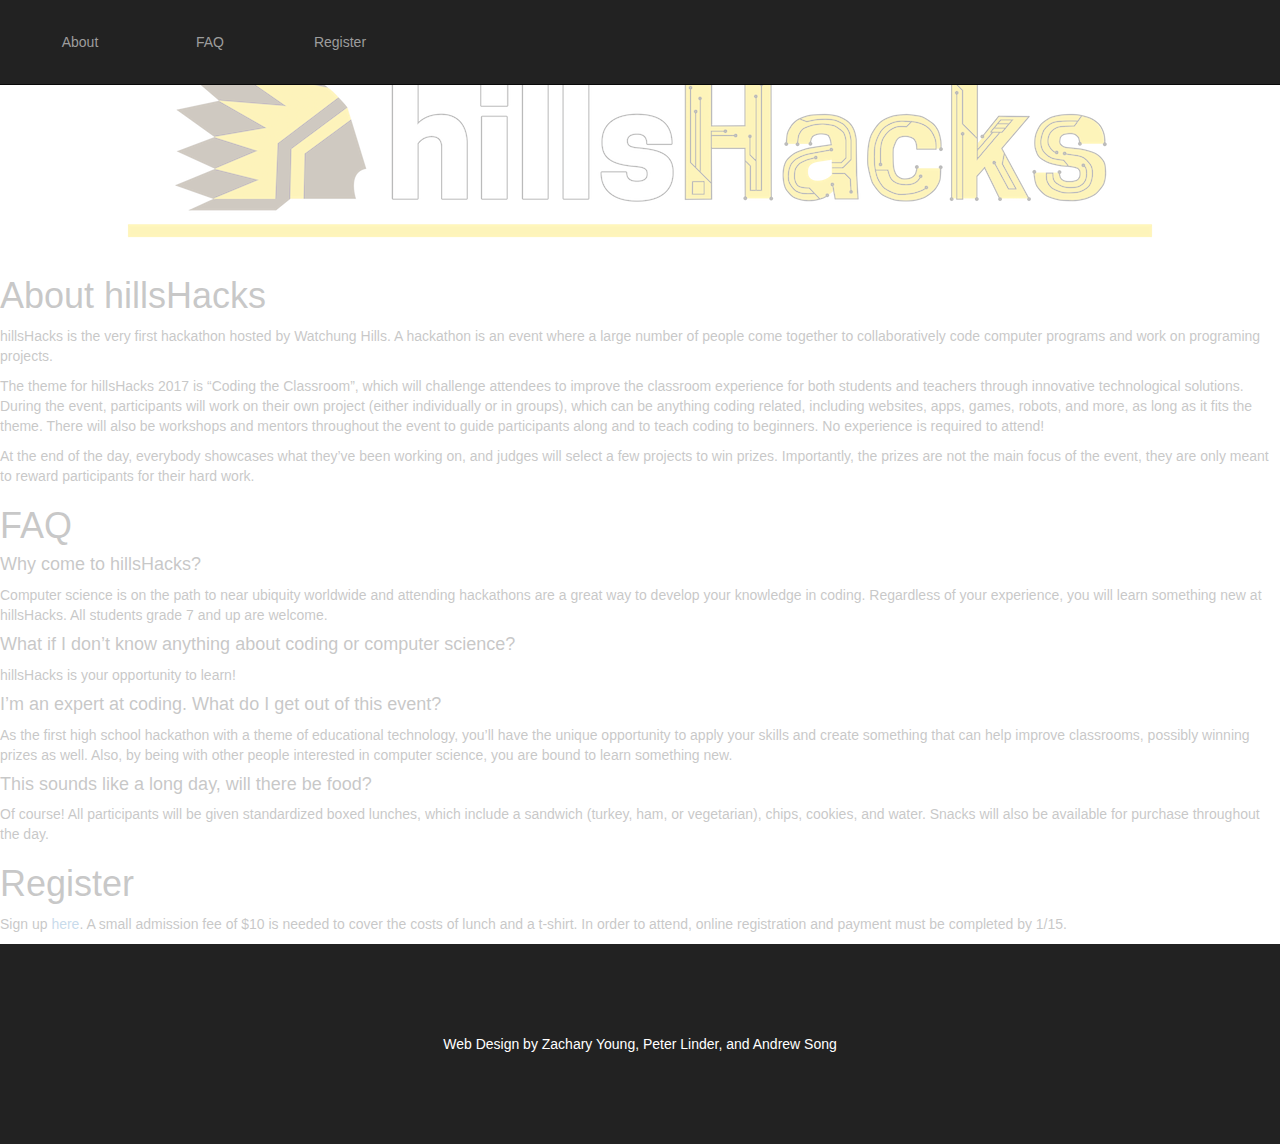
<file: index.html>
<!DOCTYPE html>
<html lang="en">
<head>
  <meta charset="utf-8">
  <meta content="IE=edge" http-equiv="X-UA-Compatible">
  <meta content="width=device-width, initial-scale=1" name="viewport">
  <title>hackWHRHS</title>
  <link href="css/bootstrap.css" rel="stylesheet">
  <link href="css/style.css" rel="stylesheet">
  <link href="favicon.ico" rel="icon" type="image/x-icon">
  <link href="favicon.ico" rel="shortcut icon" type="image/x-icon">
  <script src="js/jquery-1.11.2.min.js"></script> 
  <script src="js/bootstrap.js"></script>
  <script>
    $(document).ready(function() {
	  $(".homeContainer").hide();
	  $(".content").hide();
	  $(".homeContainer").fadeIn(2000);
	  $(".content").fadeIn(2000);
	  $(".icon").hide();
	  //Smooth scroll links
	  $(".smoothScroll").click(function(event){
	  	event.preventDefault();
	  	var name = $(this).attr("href").substring(1);
	  	$('html,body').animate({
	  		scrollTop: $("a[name="+name+"]").offset().top// - $(".nav-bar").height() - 10
	  	}, 500);
	  });
	  $(window).scroll(function () {
		  if ($(window).scrollTop() > $(".first").offset().top - 1) {
			  $(".icon").fadeIn();
		  } else {
			  $(".icon").fadeOut();
		  }
		  if ($(window).scrollTop() < $(".first").offset().top - 1) {
		    $(".one").attr("class","one");
		    $(".two").attr("class","two");
		    $(".three").attr("class","three");
		    $("hr").css("display", "none")
		    $("hr").attr("class","slide");
		  } else if ($(window).scrollTop() < $(".second").offset().top - 1) {
		    aboutActive();
		  } else if ($(window).scrollTop() < $(".third").offset().top - 1) {
			registerActive();
		  } else {
			contactUsActive();
		  }
	  });
	  function aboutActive(){
        $(".one").attr("class","one active");
		$(".two").attr("class","two");
		$(".three").attr("class","three");
		$("hr").css("display", "block")
		$("hr").attr("class","slide about");
      }
	  function registerActive(){
		$(".one").attr("class","one");
		$(".two").attr("class","two active");
        $(".three").attr("class","three");
		$("hr").css("display", "block")
		$("hr").attr("class","slide register");
      }
	  function contactUsActive(){
		$(".one").attr("class","one");
		$(".two").attr("class","two");
        $(".three").attr("class","three active");
		$("hr").css("display", "block")
		$("hr").attr("class","slide contactUs");
      }
	});
  </script>
</head>
<body class="body">
  <div class="navbar navbar-inverse navbar-fixed-top">
    <div class="container-fluid">
      <div class="navbar-header">
        <button class="navbar-toggle collapsed" data-target="#navbar" data-toggle="collapse" type="button">
          <span class="icon-bar top-bar"></span>
          <span class="icon-bar middle-bar"></span>
          <span class="icon-bar bottom-bar"></span>
        </button>
        <a class="navbar-brand icon smoothScroll" href="#homeContainer">
          <img alt="brand" src="images/Icon_(64x64).png">
        </a>
      </div>
      <div class="collapse navbar-collapse" id="navbar">
        <ul class="nav navbar-nav">
          <li class="one">
            <a href="#aboutContainer" class="smoothScroll">About</a>
          </li>
          <li class="two">
            <a href="#faqContainer" class="smoothScroll">FAQ</a>
          </li>
          <li class="three">
            <a href="#registerContainer" class="smoothScroll">Register</a>
          </li>
          <hr class="slide" style="display:none">
        </ul>
      </div>
    </div>
  </div>
  <a name = "homeContainer"></a>
  <div class="homeContainer">
    <img alt="Logo" class="img-responsive center-block" src="images/Logo_(1088x256).png">
  </div>
  <div class="content aboutContainer">
    <a class="anchor first" name = "aboutContainer"></a>
    <div class="text">
      <h1>About hillsHacks</h1>
      <p>hillsHacks is the very first hackathon hosted by Watchung Hills. A hackathon is an event where a large number of people come together to collaboratively code computer programs and work on programing projects.</p>
      <p>The theme for hillsHacks 2017 is “Coding the Classroom”, which will challenge attendees to improve the classroom experience for both students and teachers through innovative technological solutions. During the event, participants will work on their own project (either individually or in groups), which can be anything coding related, including websites, apps, games, robots, and more, as long as it fits the theme. There will also be workshops and mentors throughout the event to guide participants along and to teach coding to beginners. No experience is required to attend!</p>
      <p>At the end of the day, everybody showcases what they’ve been working on, and judges will select a few projects to win prizes. Importantly, the prizes are not the main focus of the event, they are only meant to reward participants for their hard work.</p>
    </div>
  </div>
  <div class="content faqContainer">
    <a class="anchor second"  name = "faqContainer"></a>
    <div class="text">
      <h1>FAQ</h1>
      <p>
        <h4>Why come to hillsHacks?</h4>
        Computer science is on the path to near ubiquity worldwide and attending hackathons are a great way to develop your knowledge in coding. Regardless of your experience, you will learn something new at hillsHacks. All students grade 7 and up are welcome.
      </p>
      <p>
        <h4>What if I don’t know anything about coding or computer science?</h4>
        hillsHacks is your opportunity to learn!
      </p>
      <p>
        <h4>I’m an expert at coding. What do I get out of this event?</h4>
        As the first high school hackathon with a theme of educational technology, you’ll have the unique opportunity to apply your skills and create something that can help improve classrooms, possibly winning prizes as well. Also, by being with other people interested in computer science, you are bound to learn something new.
      </p>
      <p>
        <h4>This sounds like a long day, will there be food?</h4>
        Of course! All participants will be given standardized boxed lunches, which include a sandwich (turkey, ham, or vegetarian), chips, cookies, and water. Snacks will also be available for purchase throughout the day.
      </p>
    </div>
  </div>
  <div class="content registerContainer">
    <a class="anchor third"  name = "registerContainer"></a>
    <div class="text">
      <h1>Register</h1>
      <p>
        Sign up <a href="./register/">here</a>. A small admission fee of $10 is needed to cover the costs of lunch and a t-shirt. In order to attend, online registration and payment must be completed by 1/15. 
      </p>
    </div>
  </div>
  <footer style="height: 200px; background-color: #222222">
    <p style="line-height: 200px; text-align: center; color: white;">Web Design by Zachary Young, Peter Linder, and Andrew Song</p>
  </footer>
</body>
</html>
</file>
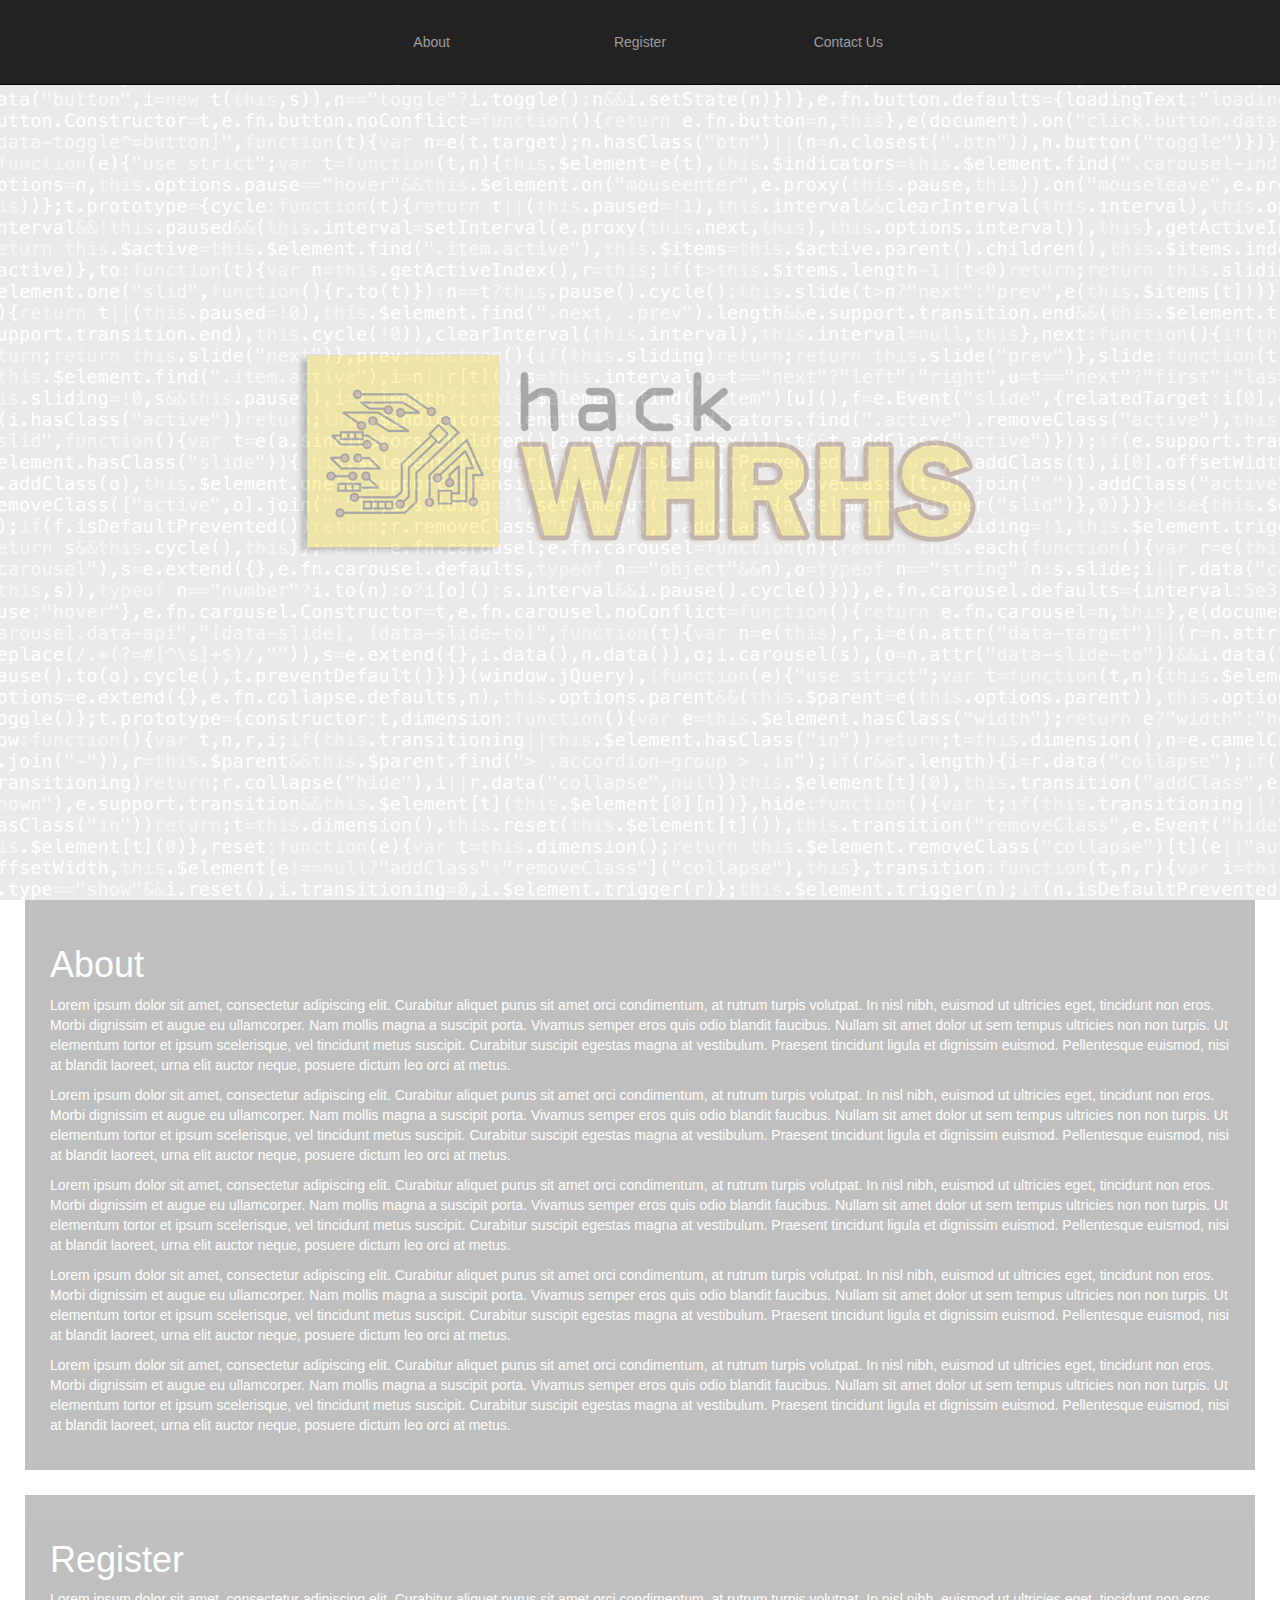
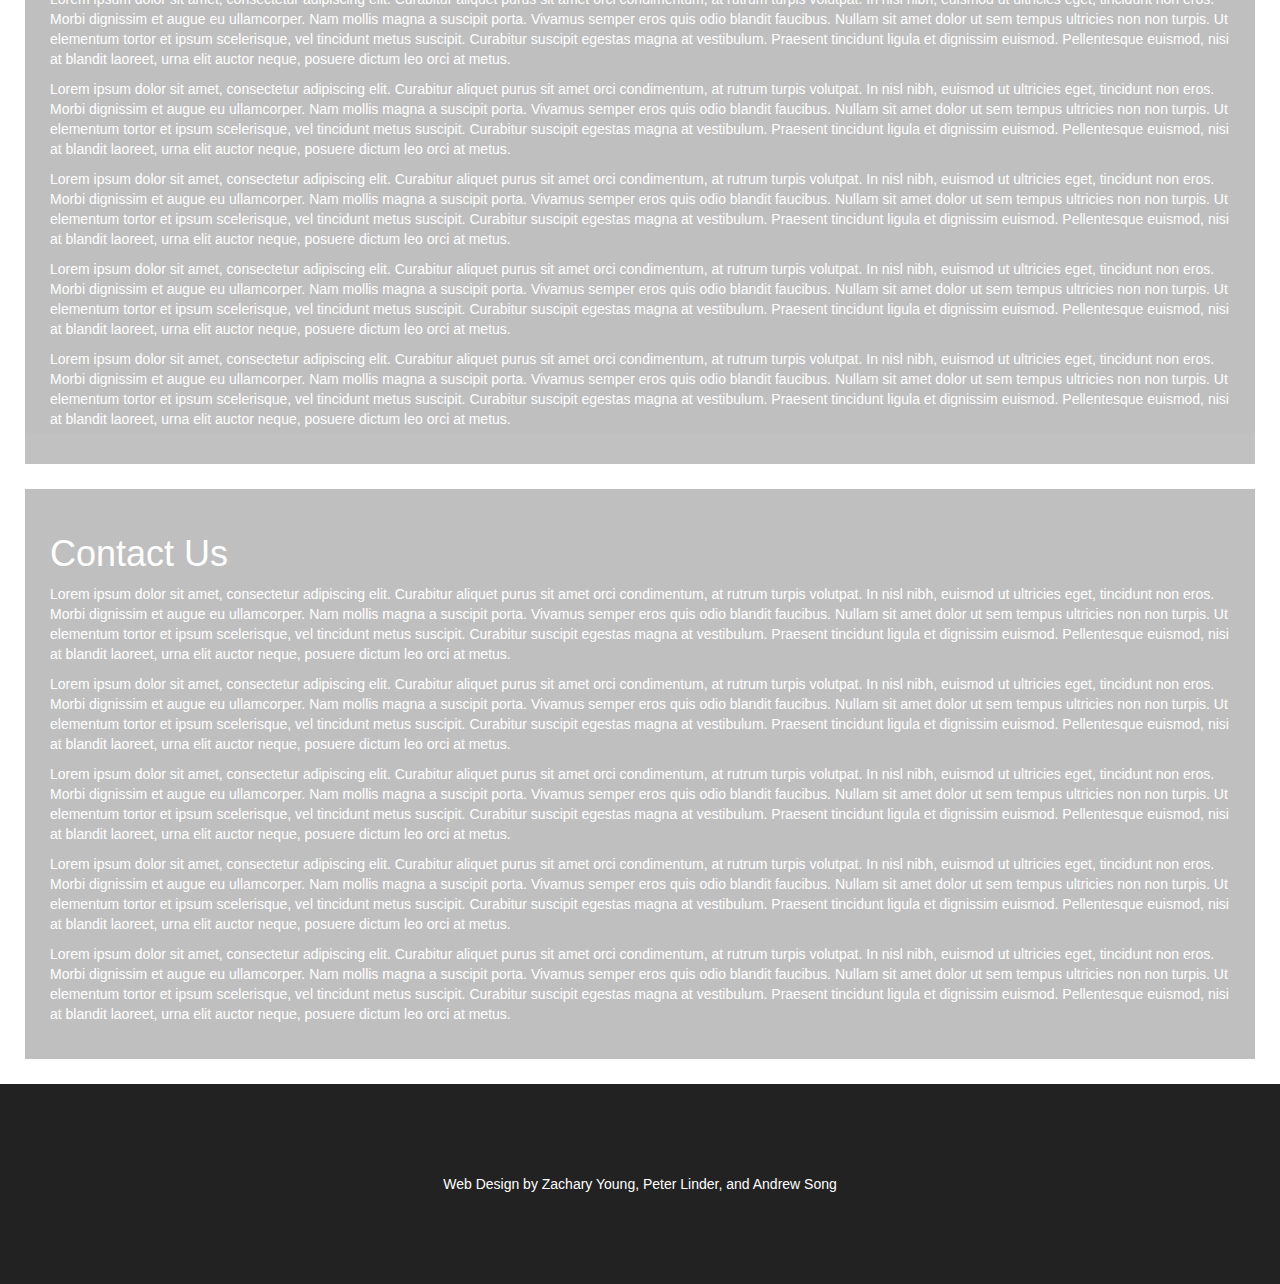
<file: hackWHRHS_New-master/index.html>
<!DOCTYPE html>
<html lang="en">
<head>
  <meta charset="utf-8">
  <meta content="IE=edge" http-equiv="X-UA-Compatible">
  <meta content="width=device-width, initial-scale=1" name="viewport">
  <title>hackWHRHS</title>
  <link href="css/bootstrap.css" rel="stylesheet">
  <link href="css/style.css" rel="stylesheet">
  <link href="favicon.ico" rel="icon" type="image/x-icon">
  <link href="favicon.ico" rel="shortcut icon" type="image/x-icon">
  <script src="js/jquery-1.11.2.min.js"></script> 
  <script src="js/bootstrap.js"></script>
  <script>
    $(document).ready(function() {
	  $(".homeContainer").hide();
	  $(".content").hide();
	  $(".homeContainer").fadeIn(2000);
	  $(".content").fadeIn(2000);
	  $(".icon").hide();
	  //Smooth scroll links
	  $(".smoothScroll").click(function(event){
	  	event.preventDefault();
	  	var name = $(this).attr("href").substring(1);
	  	$('html,body').animate({
	  		scrollTop: $("a[name="+name+"]").offset().top// - $(".nav-bar").height() - 10
	  	}, 500);
	  });
	  $(window).scroll(function () {
		  if ($(window).scrollTop() > $(".first").offset().top - 1) {
			  $(".icon").fadeIn();
		  } else {
			  $(".icon").fadeOut();
		  }
		  if ($(window).scrollTop() < $(".first").offset().top - 1) {
		    $(".one").attr("class","one");
		    $(".two").attr("class","two");
		    $(".three").attr("class","three");
		    $("hr").css("display", "none")
		    $("hr").attr("class","slide");
		  } else if ($(window).scrollTop() < $(".second").offset().top - 1) {
		    aboutActive();
		  } else if ($(window).scrollTop() < $(".third").offset().top - 1) {
			registerActive();
		  } else {
			contactUsActive();
		  }
	  });
	  function aboutActive(){
        $(".one").attr("class","one active");
		$(".two").attr("class","two");
		$(".three").attr("class","three");
		$("hr").css("display", "block")
		$("hr").attr("class","slide about");
      }
	  function registerActive(){
		$(".one").attr("class","one");
		$(".two").attr("class","two active");
        $(".three").attr("class","three");
		$("hr").css("display", "block")
		$("hr").attr("class","slide register");
      }
	  function contactUsActive(){
		$(".one").attr("class","one");
		$(".two").attr("class","two");
        $(".three").attr("class","three active");
		$("hr").css("display", "block")
		$("hr").attr("class","slide contactUs");
      }
	});
  </script>
</head>
<body class="body">
  <div class="navbar navbar-inverse navbar-fixed-top">
    <div class="container-fluid">
      <div class="navbar-header">
        <button class="navbar-toggle collapsed" data-target="#navbar" data-toggle="collapse" type="button">
          <span class="icon-bar top-bar"></span>
          <span class="icon-bar middle-bar"></span>
          <span class="icon-bar bottom-bar"></span>
        </button>
        <a class="navbar-brand icon smoothScroll" href="#homeContainer">
          <img alt="brand" src="images/Icon_(64x64).png">
        </a>
      </div>
      <div class="collapse navbar-collapse" id="navbar">
        <ul class="nav navbar-nav">
          <li class="one">
            <a href="#aboutContainer" class="smoothScroll">About</a>
          </li>
          <li class="two">
            <a href="#registerContainer" class="smoothScroll">Register</a>
          </li>
          <li class="three">
            <a href="#contactUsContainer" class="smoothScroll">Contact Us</a>
          </li>
          <hr class="slide" style="display:none">
        </ul>
      </div>
    </div>
  </div>
  <a name = "homeContainer"></a>
  <div class="homeContainer">
    <img alt="Logo" class="img-responsive center-block" src="images/Logo_(256x768).png">
  </div>
  <div class="content aboutContainer">
    <a class="anchor first" name = "aboutContainer"></a>
    <div class="text">
      <h1>About</h1>
      <p>Lorem ipsum dolor sit amet, consectetur adipiscing elit. Curabitur aliquet purus sit amet orci condimentum, at rutrum turpis volutpat. In nisl nibh, euismod ut ultricies eget, tincidunt non eros. Morbi dignissim et augue eu ullamcorper. Nam mollis magna a suscipit porta. Vivamus semper eros quis odio blandit faucibus. Nullam sit amet dolor ut sem tempus ultricies non non turpis. Ut elementum tortor et ipsum scelerisque, vel tincidunt metus suscipit. Curabitur suscipit egestas magna at vestibulum. Praesent tincidunt ligula et dignissim euismod. Pellentesque euismod, nisi at blandit laoreet, urna elit auctor neque, posuere dictum leo orci at metus.</p>
      <p>Lorem ipsum dolor sit amet, consectetur adipiscing elit. Curabitur aliquet purus sit amet orci condimentum, at rutrum turpis volutpat. In nisl nibh, euismod ut ultricies eget, tincidunt non eros. Morbi dignissim et augue eu ullamcorper. Nam mollis magna a suscipit porta. Vivamus semper eros quis odio blandit faucibus. Nullam sit amet dolor ut sem tempus ultricies non non turpis. Ut elementum tortor et ipsum scelerisque, vel tincidunt metus suscipit. Curabitur suscipit egestas magna at vestibulum. Praesent tincidunt ligula et dignissim euismod. Pellentesque euismod, nisi at blandit laoreet, urna elit auctor neque, posuere dictum leo orci at metus.</p>
      <p>Lorem ipsum dolor sit amet, consectetur adipiscing elit. Curabitur aliquet purus sit amet orci condimentum, at rutrum turpis volutpat. In nisl nibh, euismod ut ultricies eget, tincidunt non eros. Morbi dignissim et augue eu ullamcorper. Nam mollis magna a suscipit porta. Vivamus semper eros quis odio blandit faucibus. Nullam sit amet dolor ut sem tempus ultricies non non turpis. Ut elementum tortor et ipsum scelerisque, vel tincidunt metus suscipit. Curabitur suscipit egestas magna at vestibulum. Praesent tincidunt ligula et dignissim euismod. Pellentesque euismod, nisi at blandit laoreet, urna elit auctor neque, posuere dictum leo orci at metus.</p>
      <p>Lorem ipsum dolor sit amet, consectetur adipiscing elit. Curabitur aliquet purus sit amet orci condimentum, at rutrum turpis volutpat. In nisl nibh, euismod ut ultricies eget, tincidunt non eros. Morbi dignissim et augue eu ullamcorper. Nam mollis magna a suscipit porta. Vivamus semper eros quis odio blandit faucibus. Nullam sit amet dolor ut sem tempus ultricies non non turpis. Ut elementum tortor et ipsum scelerisque, vel tincidunt metus suscipit. Curabitur suscipit egestas magna at vestibulum. Praesent tincidunt ligula et dignissim euismod. Pellentesque euismod, nisi at blandit laoreet, urna elit auctor neque, posuere dictum leo orci at metus.</p>
      <p>Lorem ipsum dolor sit amet, consectetur adipiscing elit. Curabitur aliquet purus sit amet orci condimentum, at rutrum turpis volutpat. In nisl nibh, euismod ut ultricies eget, tincidunt non eros. Morbi dignissim et augue eu ullamcorper. Nam mollis magna a suscipit porta. Vivamus semper eros quis odio blandit faucibus. Nullam sit amet dolor ut sem tempus ultricies non non turpis. Ut elementum tortor et ipsum scelerisque, vel tincidunt metus suscipit. Curabitur suscipit egestas magna at vestibulum. Praesent tincidunt ligula et dignissim euismod. Pellentesque euismod, nisi at blandit laoreet, urna elit auctor neque, posuere dictum leo orci at metus.</p>
    </div>
  </div>
  <div class="content registerContainer">
    <a class="anchor second"  name = "registerContainer"></a>
    <div class="text">
      <h1>Register</h1>
      <p>Lorem ipsum dolor sit amet, consectetur adipiscing elit. Curabitur aliquet purus sit amet orci condimentum, at rutrum turpis volutpat. In nisl nibh, euismod ut ultricies eget, tincidunt non eros. Morbi dignissim et augue eu ullamcorper. Nam mollis magna a suscipit porta. Vivamus semper eros quis odio blandit faucibus. Nullam sit amet dolor ut sem tempus ultricies non non turpis. Ut elementum tortor et ipsum scelerisque, vel tincidunt metus suscipit. Curabitur suscipit egestas magna at vestibulum. Praesent tincidunt ligula et dignissim euismod. Pellentesque euismod, nisi at blandit laoreet, urna elit auctor neque, posuere dictum leo orci at metus.</p>
      <p>Lorem ipsum dolor sit amet, consectetur adipiscing elit. Curabitur aliquet purus sit amet orci condimentum, at rutrum turpis volutpat. In nisl nibh, euismod ut ultricies eget, tincidunt non eros. Morbi dignissim et augue eu ullamcorper. Nam mollis magna a suscipit porta. Vivamus semper eros quis odio blandit faucibus. Nullam sit amet dolor ut sem tempus ultricies non non turpis. Ut elementum tortor et ipsum scelerisque, vel tincidunt metus suscipit. Curabitur suscipit egestas magna at vestibulum. Praesent tincidunt ligula et dignissim euismod. Pellentesque euismod, nisi at blandit laoreet, urna elit auctor neque, posuere dictum leo orci at metus.</p>
      <p>Lorem ipsum dolor sit amet, consectetur adipiscing elit. Curabitur aliquet purus sit amet orci condimentum, at rutrum turpis volutpat. In nisl nibh, euismod ut ultricies eget, tincidunt non eros. Morbi dignissim et augue eu ullamcorper. Nam mollis magna a suscipit porta. Vivamus semper eros quis odio blandit faucibus. Nullam sit amet dolor ut sem tempus ultricies non non turpis. Ut elementum tortor et ipsum scelerisque, vel tincidunt metus suscipit. Curabitur suscipit egestas magna at vestibulum. Praesent tincidunt ligula et dignissim euismod. Pellentesque euismod, nisi at blandit laoreet, urna elit auctor neque, posuere dictum leo orci at metus.</p>
      <p>Lorem ipsum dolor sit amet, consectetur adipiscing elit. Curabitur aliquet purus sit amet orci condimentum, at rutrum turpis volutpat. In nisl nibh, euismod ut ultricies eget, tincidunt non eros. Morbi dignissim et augue eu ullamcorper. Nam mollis magna a suscipit porta. Vivamus semper eros quis odio blandit faucibus. Nullam sit amet dolor ut sem tempus ultricies non non turpis. Ut elementum tortor et ipsum scelerisque, vel tincidunt metus suscipit. Curabitur suscipit egestas magna at vestibulum. Praesent tincidunt ligula et dignissim euismod. Pellentesque euismod, nisi at blandit laoreet, urna elit auctor neque, posuere dictum leo orci at metus.</p>
      <p>Lorem ipsum dolor sit amet, consectetur adipiscing elit. Curabitur aliquet purus sit amet orci condimentum, at rutrum turpis volutpat. In nisl nibh, euismod ut ultricies eget, tincidunt non eros. Morbi dignissim et augue eu ullamcorper. Nam mollis magna a suscipit porta. Vivamus semper eros quis odio blandit faucibus. Nullam sit amet dolor ut sem tempus ultricies non non turpis. Ut elementum tortor et ipsum scelerisque, vel tincidunt metus suscipit. Curabitur suscipit egestas magna at vestibulum. Praesent tincidunt ligula et dignissim euismod. Pellentesque euismod, nisi at blandit laoreet, urna elit auctor neque, posuere dictum leo orci at metus.</p>
    </div>
  </div>
  <div class="content contactUsContainer">
    <a class="anchor third"  name = "contactUsContainer"></a>
    <div class="text">
      <h1>Contact Us</h1>
      <p>Lorem ipsum dolor sit amet, consectetur adipiscing elit. Curabitur aliquet purus sit amet orci condimentum, at rutrum turpis volutpat. In nisl nibh, euismod ut ultricies eget, tincidunt non eros. Morbi dignissim et augue eu ullamcorper. Nam mollis magna a suscipit porta. Vivamus semper eros quis odio blandit faucibus. Nullam sit amet dolor ut sem tempus ultricies non non turpis. Ut elementum tortor et ipsum scelerisque, vel tincidunt metus suscipit. Curabitur suscipit egestas magna at vestibulum. Praesent tincidunt ligula et dignissim euismod. Pellentesque euismod, nisi at blandit laoreet, urna elit auctor neque, posuere dictum leo orci at metus.</p>
      <p>Lorem ipsum dolor sit amet, consectetur adipiscing elit. Curabitur aliquet purus sit amet orci condimentum, at rutrum turpis volutpat. In nisl nibh, euismod ut ultricies eget, tincidunt non eros. Morbi dignissim et augue eu ullamcorper. Nam mollis magna a suscipit porta. Vivamus semper eros quis odio blandit faucibus. Nullam sit amet dolor ut sem tempus ultricies non non turpis. Ut elementum tortor et ipsum scelerisque, vel tincidunt metus suscipit. Curabitur suscipit egestas magna at vestibulum. Praesent tincidunt ligula et dignissim euismod. Pellentesque euismod, nisi at blandit laoreet, urna elit auctor neque, posuere dictum leo orci at metus.</p>
      <p>Lorem ipsum dolor sit amet, consectetur adipiscing elit. Curabitur aliquet purus sit amet orci condimentum, at rutrum turpis volutpat. In nisl nibh, euismod ut ultricies eget, tincidunt non eros. Morbi dignissim et augue eu ullamcorper. Nam mollis magna a suscipit porta. Vivamus semper eros quis odio blandit faucibus. Nullam sit amet dolor ut sem tempus ultricies non non turpis. Ut elementum tortor et ipsum scelerisque, vel tincidunt metus suscipit. Curabitur suscipit egestas magna at vestibulum. Praesent tincidunt ligula et dignissim euismod. Pellentesque euismod, nisi at blandit laoreet, urna elit auctor neque, posuere dictum leo orci at metus.</p>
      <p>Lorem ipsum dolor sit amet, consectetur adipiscing elit. Curabitur aliquet purus sit amet orci condimentum, at rutrum turpis volutpat. In nisl nibh, euismod ut ultricies eget, tincidunt non eros. Morbi dignissim et augue eu ullamcorper. Nam mollis magna a suscipit porta. Vivamus semper eros quis odio blandit faucibus. Nullam sit amet dolor ut sem tempus ultricies non non turpis. Ut elementum tortor et ipsum scelerisque, vel tincidunt metus suscipit. Curabitur suscipit egestas magna at vestibulum. Praesent tincidunt ligula et dignissim euismod. Pellentesque euismod, nisi at blandit laoreet, urna elit auctor neque, posuere dictum leo orci at metus.</p>
      <p>Lorem ipsum dolor sit amet, consectetur adipiscing elit. Curabitur aliquet purus sit amet orci condimentum, at rutrum turpis volutpat. In nisl nibh, euismod ut ultricies eget, tincidunt non eros. Morbi dignissim et augue eu ullamcorper. Nam mollis magna a suscipit porta. Vivamus semper eros quis odio blandit faucibus. Nullam sit amet dolor ut sem tempus ultricies non non turpis. Ut elementum tortor et ipsum scelerisque, vel tincidunt metus suscipit. Curabitur suscipit egestas magna at vestibulum. Praesent tincidunt ligula et dignissim euismod. Pellentesque euismod, nisi at blandit laoreet, urna elit auctor neque, posuere dictum leo orci at metus.</p>
    </div>
  </div>
  <footer style="height: 200px; background-color: #222222">
    <p style="line-height: 200px; text-align: center; color: white;">Web Design by Zachary Young, Peter Linder, and Andrew Song</p>
  </footer>
</body>
</html>
</file>
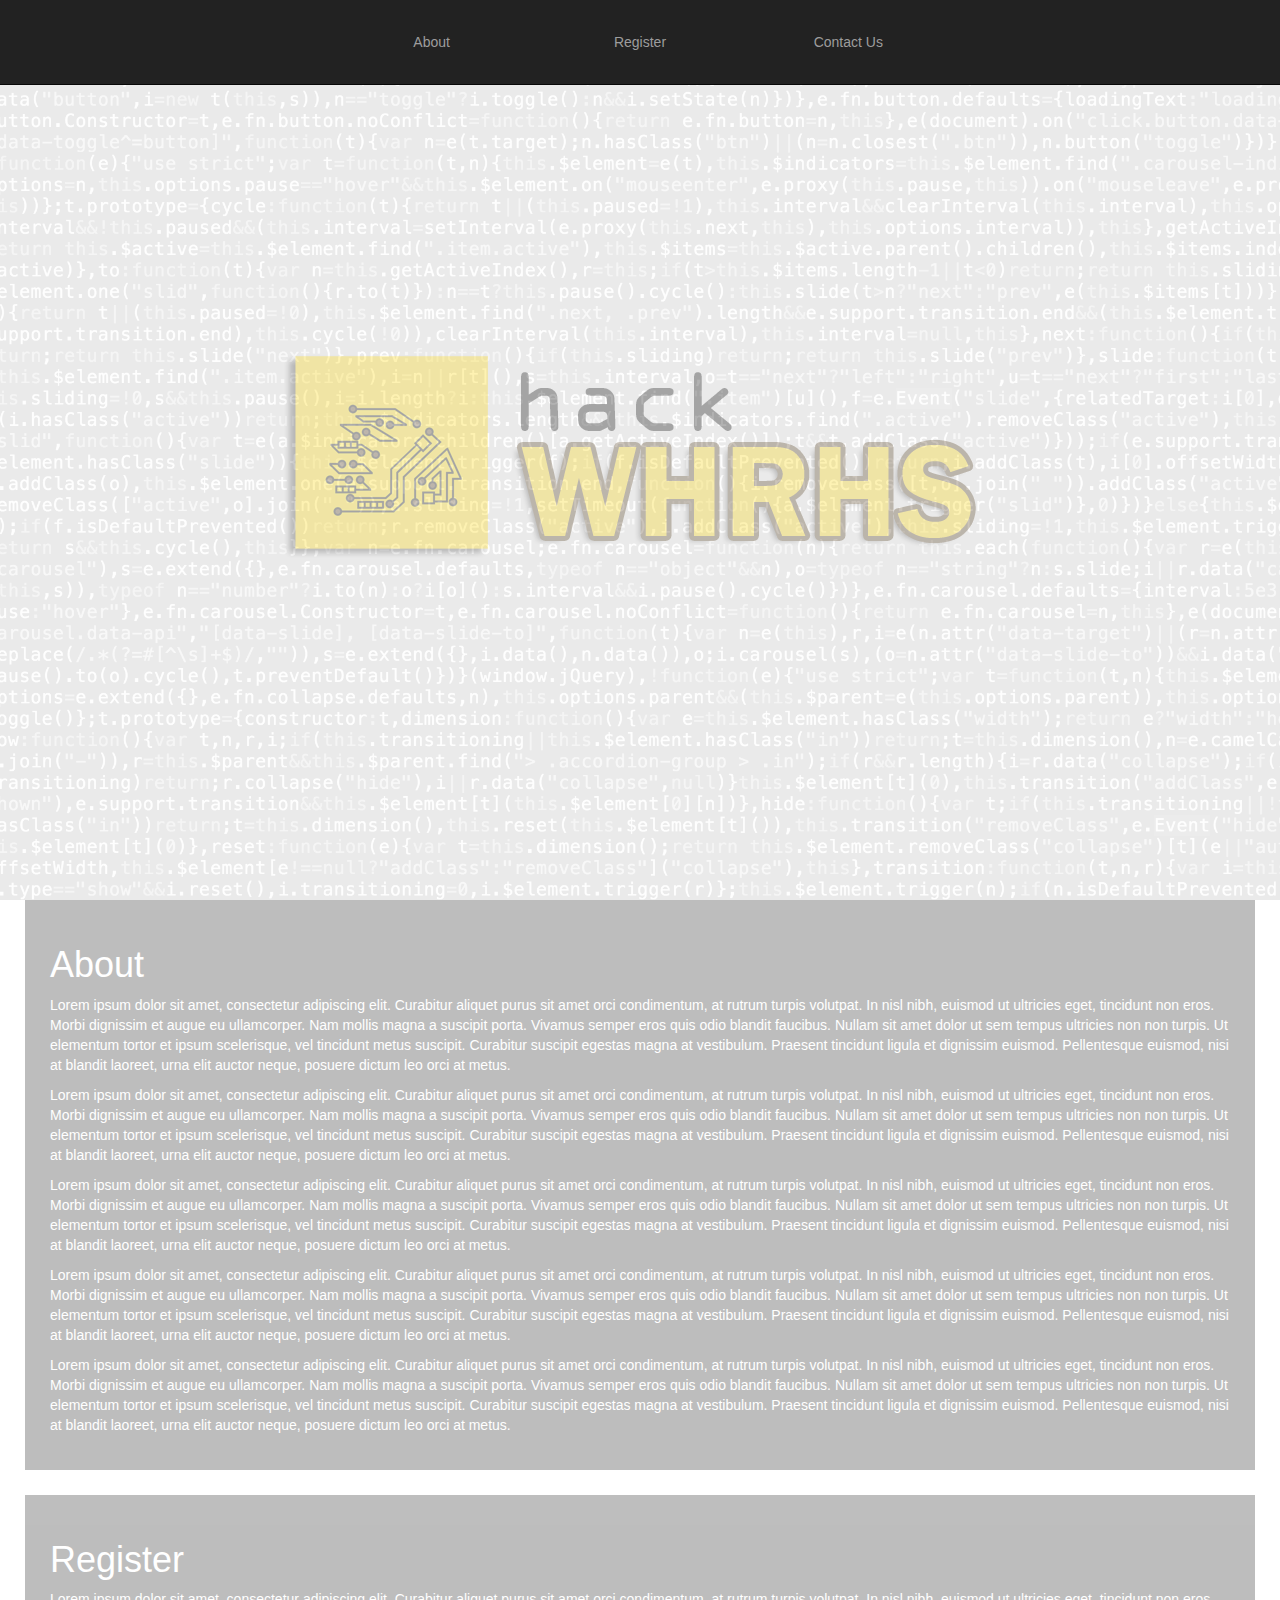
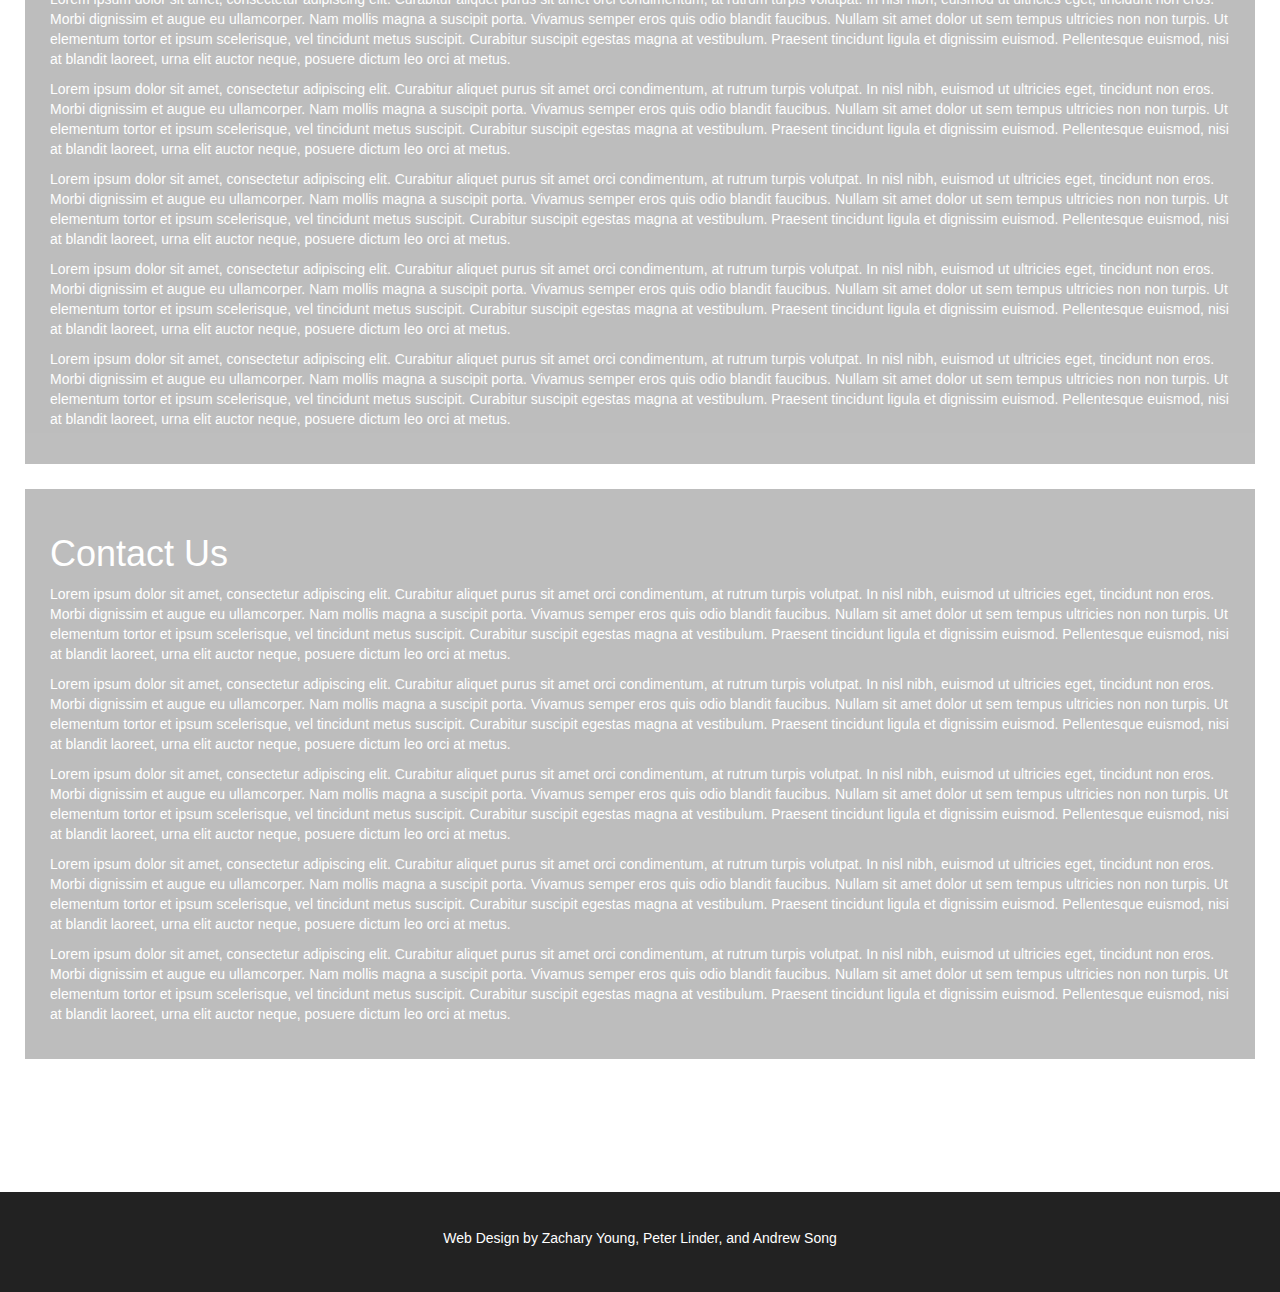
<file: new_design/index.html>
<!DOCTYPE html>
<html lang="en">
<head>
  <meta charset="utf-8">
  <meta content="IE=edge" http-equiv="X-UA-Compatible">
  <meta content="width=device-width, initial-scale=1" name="viewport">
  <title>hackWHRHS</title>
  <link href="css/bootstrap.css" rel="stylesheet">
  <link href="css/style.css" rel="stylesheet">
  <link href="favicon.ico" rel="shortcut icon" type="image/x-icon">
  <link rel="apple-touch-icon" sizes="180x180" href="/apple-touch-icon.png">
  <link rel="icon" type="image/png" sizes="32x32" href="/favicon-32x32.png">
  <link rel="icon" type="image/png" sizes="16x16" href="/favicon-16x16.png">
  <link rel="manifest" href="/manifest.json">
  <link rel="mask-icon" href="/safari-pinned-tab.svg" color="#5bbad5">
  <meta name="theme-color" content="#ffffff">
  <script src="js/jquery-1.11.2.min.js"></script>
  <script src="js/bootstrap.js"></script>
  <script>
    $(document).ready(function() {
      $(".smoothScroll").click(function(event){
        event.preventDefault();
        var name = $(this).attr("href").substring(1);
        $('html,body').animate({
          scrollTop: $("a[name="+name+"]").offset().top
        }, 500);
      });
      var update = true;
      $(".activateAbout").click(function(event){
        stopUpdating();
        if (isMobile == false) {
          aboutActive();
        } else {
          $("hr").css("display", "none");
        }
      });
      $(".activateRegister").click(function(event){
        stopUpdating();
        if (isMobile == false) {
          registerActive();
        } else {
          $("hr").css("display", "none");
        }
      });
      $(".activateContactUs").click(function(event){
        stopUpdating();
        if (isMobile == false) {
          contactUsActive();
        } else {
          $("hr").css("display", "none");
        }
      });
      $(".homeContainer").hide();
      $(".content").hide();
      $(".homeContainer").fadeIn(2000);
      $(".content").fadeIn(2000);
      $(".icon").hide();
      var fillerHeight = $(window).height() - $(".contactUsContainer").height() - 222;
      $(".filler").css("height", fillerHeight);
      var isMobile;
      if ($(window).width() >= 768){
        isMobile = false;
      } else {
        isMobile = true;
      }
      $(window).scroll(function () {
        if (update == true) {
          updateStuff();
        }
      });
      $(window).resize(function() {
        if ($(window).width() >= 768){
          isMobile = false;
        } else {
          isMobile = true;
        }
        if (update == true) {
          updateStuff();
        }
      });
      function stopUpdating(){
        $(".icon").fadeIn();
        update = false;
        setTimeout(
        function(){
          update = true;
        }, 500);
      }
      function updateStuff(){
        var fillerHeight = $(window).height() - $(".contactUsContainer").height() - 222;
        $(".filler").css("height", fillerHeight);
        if ($(window).scrollTop() > $(".first").offset().top - 1) {
          $(".icon").fadeIn();
        } else {
          $(".icon").fadeOut();
        }
        if ($(window).scrollTop() < $(".first").offset().top - 1) {
          $(".one").attr("class","one");
          $(".two").attr("class","two");
          $(".three").attr("class","three");
          $("hr").css("display", "none")
        } else if ($(window).scrollTop() < $(".second").offset().top - 1) {
          if (isMobile == false) {
            aboutActive();
          } else {
            $("hr").css("display", "none");
          }
        } else if ($(window).scrollTop() < $(".third").offset().top - 1) {
          if (isMobile == false) {
            registerActive();
          } else {
            $("hr").css("display", "none");
          }
        } else {
          if (isMobile == false) {
            contactUsActive();
          } else {
            $("hr").css("display", "none");
          }
        }
      }
      function aboutActive(){
        $(".one").attr("class","one active");
        $(".two").attr("class","two");
        $(".three").attr("class","three");
        $("hr").css("display", "block")
        $("hr").attr("class","slide about");
      }
      function registerActive(){
        $(".one").attr("class","one");
        $(".two").attr("class","two active");
        $(".three").attr("class","three");
        $("hr").css("display", "block")
        $("hr").attr("class","slide register");
      }
      function contactUsActive(){
        $(".one").attr("class","one");
        $(".two").attr("class","two");
        $(".three").attr("class","three active");
        $("hr").css("display", "block")
        $("hr").attr("class","slide contactUs");
      }
    });
  </script>
</head>
<body class="body">
  <div class="navbar navbar-inverse navbar-fixed-top">
    <div class="container-fluid">
      <div class="navbar-header">
        <button class="navbar-toggle collapsed" data-target="#navbar" data-toggle="collapse" type="button">
          <span class="icon-bar top-bar"></span>
          <span class="icon-bar middle-bar"></span>
          <span class="icon-bar bottom-bar"></span>
        </button>
        <a class="navbar-brand icon smoothScroll" href="#homeContainer">
          <img alt="brand" src="images/icon(x64).png">
        </a>
      </div>
      <div class="collapse navbar-collapse" id="navbar">
        <ul class="nav navbar-nav">
          <li class="one">
            <a class="activateAbout smoothScroll" href="#aboutContainer">About</a>
          </li>
          <li class="two">
            <a class="activateRegister smoothScroll" href="#registerContainer">Register</a>
          </li>
          <li class="three">
            <a class="activateContactUs smoothScroll" href="#contactUsContainer">Contact Us</a>
          </li>
          <hr class="slide">
        </ul>
      </div>
    </div>
  </div><a id="homeContainer" name="homeContainer"></a>
  <div class="homeContainer"><img alt="Logo" class="img-responsive center-block" src="images/logo(256x768).png"></div>
  <div class="content aboutContainer">
    <a class="anchor first" id="aboutContainer" name="aboutContainer"></a>
    <div class="text">
      <h1>About</h1>
      <p>Lorem ipsum dolor sit amet, consectetur adipiscing elit. Curabitur aliquet purus sit amet orci condimentum, at rutrum turpis volutpat. In nisl nibh, euismod ut ultricies eget, tincidunt non eros. Morbi dignissim et augue eu ullamcorper. Nam mollis magna a suscipit porta. Vivamus semper eros quis odio blandit faucibus. Nullam sit amet dolor ut sem tempus ultricies non non turpis. Ut elementum tortor et ipsum scelerisque, vel tincidunt metus suscipit. Curabitur suscipit egestas magna at vestibulum. Praesent tincidunt ligula et dignissim euismod. Pellentesque euismod, nisi at blandit laoreet, urna elit auctor neque, posuere dictum leo orci at metus.</p>
      <p>Lorem ipsum dolor sit amet, consectetur adipiscing elit. Curabitur aliquet purus sit amet orci condimentum, at rutrum turpis volutpat. In nisl nibh, euismod ut ultricies eget, tincidunt non eros. Morbi dignissim et augue eu ullamcorper. Nam mollis magna a suscipit porta. Vivamus semper eros quis odio blandit faucibus. Nullam sit amet dolor ut sem tempus ultricies non non turpis. Ut elementum tortor et ipsum scelerisque, vel tincidunt metus suscipit. Curabitur suscipit egestas magna at vestibulum. Praesent tincidunt ligula et dignissim euismod. Pellentesque euismod, nisi at blandit laoreet, urna elit auctor neque, posuere dictum leo orci at metus.</p>
      <p>Lorem ipsum dolor sit amet, consectetur adipiscing elit. Curabitur aliquet purus sit amet orci condimentum, at rutrum turpis volutpat. In nisl nibh, euismod ut ultricies eget, tincidunt non eros. Morbi dignissim et augue eu ullamcorper. Nam mollis magna a suscipit porta. Vivamus semper eros quis odio blandit faucibus. Nullam sit amet dolor ut sem tempus ultricies non non turpis. Ut elementum tortor et ipsum scelerisque, vel tincidunt metus suscipit. Curabitur suscipit egestas magna at vestibulum. Praesent tincidunt ligula et dignissim euismod. Pellentesque euismod, nisi at blandit laoreet, urna elit auctor neque, posuere dictum leo orci at metus.</p>
      <p>Lorem ipsum dolor sit amet, consectetur adipiscing elit. Curabitur aliquet purus sit amet orci condimentum, at rutrum turpis volutpat. In nisl nibh, euismod ut ultricies eget, tincidunt non eros. Morbi dignissim et augue eu ullamcorper. Nam mollis magna a suscipit porta. Vivamus semper eros quis odio blandit faucibus. Nullam sit amet dolor ut sem tempus ultricies non non turpis. Ut elementum tortor et ipsum scelerisque, vel tincidunt metus suscipit. Curabitur suscipit egestas magna at vestibulum. Praesent tincidunt ligula et dignissim euismod. Pellentesque euismod, nisi at blandit laoreet, urna elit auctor neque, posuere dictum leo orci at metus.</p>
      <p>Lorem ipsum dolor sit amet, consectetur adipiscing elit. Curabitur aliquet purus sit amet orci condimentum, at rutrum turpis volutpat. In nisl nibh, euismod ut ultricies eget, tincidunt non eros. Morbi dignissim et augue eu ullamcorper. Nam mollis magna a suscipit porta. Vivamus semper eros quis odio blandit faucibus. Nullam sit amet dolor ut sem tempus ultricies non non turpis. Ut elementum tortor et ipsum scelerisque, vel tincidunt metus suscipit. Curabitur suscipit egestas magna at vestibulum. Praesent tincidunt ligula et dignissim euismod. Pellentesque euismod, nisi at blandit laoreet, urna elit auctor neque, posuere dictum leo orci at metus.</p>
    </div>
  </div>
  <div class="content registerContainer">
    <a class="anchor second" id="registerContainer" name="registerContainer"></a>
    <div class="text">
      <h1>Register</h1>
      <p>Lorem ipsum dolor sit amet, consectetur adipiscing elit. Curabitur aliquet purus sit amet orci condimentum, at rutrum turpis volutpat. In nisl nibh, euismod ut ultricies eget, tincidunt non eros. Morbi dignissim et augue eu ullamcorper. Nam mollis magna a suscipit porta. Vivamus semper eros quis odio blandit faucibus. Nullam sit amet dolor ut sem tempus ultricies non non turpis. Ut elementum tortor et ipsum scelerisque, vel tincidunt metus suscipit. Curabitur suscipit egestas magna at vestibulum. Praesent tincidunt ligula et dignissim euismod. Pellentesque euismod, nisi at blandit laoreet, urna elit auctor neque, posuere dictum leo orci at metus.</p>
      <p>Lorem ipsum dolor sit amet, consectetur adipiscing elit. Curabitur aliquet purus sit amet orci condimentum, at rutrum turpis volutpat. In nisl nibh, euismod ut ultricies eget, tincidunt non eros. Morbi dignissim et augue eu ullamcorper. Nam mollis magna a suscipit porta. Vivamus semper eros quis odio blandit faucibus. Nullam sit amet dolor ut sem tempus ultricies non non turpis. Ut elementum tortor et ipsum scelerisque, vel tincidunt metus suscipit. Curabitur suscipit egestas magna at vestibulum. Praesent tincidunt ligula et dignissim euismod. Pellentesque euismod, nisi at blandit laoreet, urna elit auctor neque, posuere dictum leo orci at metus.</p>
      <p>Lorem ipsum dolor sit amet, consectetur adipiscing elit. Curabitur aliquet purus sit amet orci condimentum, at rutrum turpis volutpat. In nisl nibh, euismod ut ultricies eget, tincidunt non eros. Morbi dignissim et augue eu ullamcorper. Nam mollis magna a suscipit porta. Vivamus semper eros quis odio blandit faucibus. Nullam sit amet dolor ut sem tempus ultricies non non turpis. Ut elementum tortor et ipsum scelerisque, vel tincidunt metus suscipit. Curabitur suscipit egestas magna at vestibulum. Praesent tincidunt ligula et dignissim euismod. Pellentesque euismod, nisi at blandit laoreet, urna elit auctor neque, posuere dictum leo orci at metus.</p>
      <p>Lorem ipsum dolor sit amet, consectetur adipiscing elit. Curabitur aliquet purus sit amet orci condimentum, at rutrum turpis volutpat. In nisl nibh, euismod ut ultricies eget, tincidunt non eros. Morbi dignissim et augue eu ullamcorper. Nam mollis magna a suscipit porta. Vivamus semper eros quis odio blandit faucibus. Nullam sit amet dolor ut sem tempus ultricies non non turpis. Ut elementum tortor et ipsum scelerisque, vel tincidunt metus suscipit. Curabitur suscipit egestas magna at vestibulum. Praesent tincidunt ligula et dignissim euismod. Pellentesque euismod, nisi at blandit laoreet, urna elit auctor neque, posuere dictum leo orci at metus.</p>
      <p>Lorem ipsum dolor sit amet, consectetur adipiscing elit. Curabitur aliquet purus sit amet orci condimentum, at rutrum turpis volutpat. In nisl nibh, euismod ut ultricies eget, tincidunt non eros. Morbi dignissim et augue eu ullamcorper. Nam mollis magna a suscipit porta. Vivamus semper eros quis odio blandit faucibus. Nullam sit amet dolor ut sem tempus ultricies non non turpis. Ut elementum tortor et ipsum scelerisque, vel tincidunt metus suscipit. Curabitur suscipit egestas magna at vestibulum. Praesent tincidunt ligula et dignissim euismod. Pellentesque euismod, nisi at blandit laoreet, urna elit auctor neque, posuere dictum leo orci at metus.</p>
    </div>
  </div>
  <div class="content contactUsContainer">
    <a class="anchor third" id="contactUsContainer" name="contactUsContainer"></a>
    <div class="text">
      <h1>Contact Us</h1>
      <p>Lorem ipsum dolor sit amet, consectetur adipiscing elit. Curabitur aliquet purus sit amet orci condimentum, at rutrum turpis volutpat. In nisl nibh, euismod ut ultricies eget, tincidunt non eros. Morbi dignissim et augue eu ullamcorper. Nam mollis magna a suscipit porta. Vivamus semper eros quis odio blandit faucibus. Nullam sit amet dolor ut sem tempus ultricies non non turpis. Ut elementum tortor et ipsum scelerisque, vel tincidunt metus suscipit. Curabitur suscipit egestas magna at vestibulum. Praesent tincidunt ligula et dignissim euismod. Pellentesque euismod, nisi at blandit laoreet, urna elit auctor neque, posuere dictum leo orci at metus.</p>
      <p>Lorem ipsum dolor sit amet, consectetur adipiscing elit. Curabitur aliquet purus sit amet orci condimentum, at rutrum turpis volutpat. In nisl nibh, euismod ut ultricies eget, tincidunt non eros. Morbi dignissim et augue eu ullamcorper. Nam mollis magna a suscipit porta. Vivamus semper eros quis odio blandit faucibus. Nullam sit amet dolor ut sem tempus ultricies non non turpis. Ut elementum tortor et ipsum scelerisque, vel tincidunt metus suscipit. Curabitur suscipit egestas magna at vestibulum. Praesent tincidunt ligula et dignissim euismod. Pellentesque euismod, nisi at blandit laoreet, urna elit auctor neque, posuere dictum leo orci at metus.</p>
      <p>Lorem ipsum dolor sit amet, consectetur adipiscing elit. Curabitur aliquet purus sit amet orci condimentum, at rutrum turpis volutpat. In nisl nibh, euismod ut ultricies eget, tincidunt non eros. Morbi dignissim et augue eu ullamcorper. Nam mollis magna a suscipit porta. Vivamus semper eros quis odio blandit faucibus. Nullam sit amet dolor ut sem tempus ultricies non non turpis. Ut elementum tortor et ipsum scelerisque, vel tincidunt metus suscipit. Curabitur suscipit egestas magna at vestibulum. Praesent tincidunt ligula et dignissim euismod. Pellentesque euismod, nisi at blandit laoreet, urna elit auctor neque, posuere dictum leo orci at metus.</p>
      <p>Lorem ipsum dolor sit amet, consectetur adipiscing elit. Curabitur aliquet purus sit amet orci condimentum, at rutrum turpis volutpat. In nisl nibh, euismod ut ultricies eget, tincidunt non eros. Morbi dignissim et augue eu ullamcorper. Nam mollis magna a suscipit porta. Vivamus semper eros quis odio blandit faucibus. Nullam sit amet dolor ut sem tempus ultricies non non turpis. Ut elementum tortor et ipsum scelerisque, vel tincidunt metus suscipit. Curabitur suscipit egestas magna at vestibulum. Praesent tincidunt ligula et dignissim euismod. Pellentesque euismod, nisi at blandit laoreet, urna elit auctor neque, posuere dictum leo orci at metus.</p>
      <p>Lorem ipsum dolor sit amet, consectetur adipiscing elit. Curabitur aliquet purus sit amet orci condimentum, at rutrum turpis volutpat. In nisl nibh, euismod ut ultricies eget, tincidunt non eros. Morbi dignissim et augue eu ullamcorper. Nam mollis magna a suscipit porta. Vivamus semper eros quis odio blandit faucibus. Nullam sit amet dolor ut sem tempus ultricies non non turpis. Ut elementum tortor et ipsum scelerisque, vel tincidunt metus suscipit. Curabitur suscipit egestas magna at vestibulum. Praesent tincidunt ligula et dignissim euismod. Pellentesque euismod, nisi at blandit laoreet, urna elit auctor neque, posuere dictum leo orci at metus.</p>
    </div>
  </div>
  <div class="filler"></div>
  <footer>
    <p class="footerText">Web Design by Zachary Young, Peter Linder, and Andrew Song</p>
  </footer>
</body>
</html>
</file>
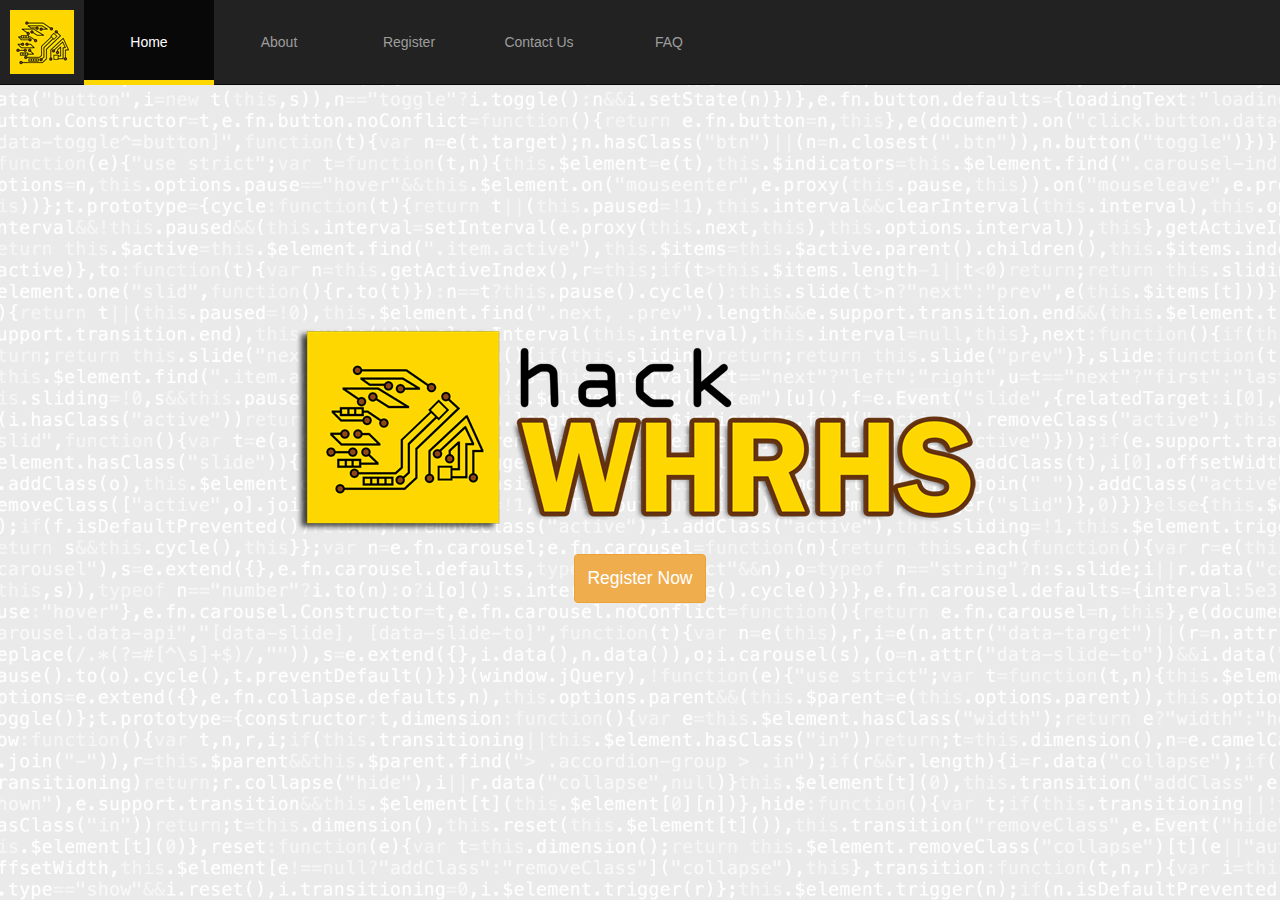
<file: old_design/index.html>
<!DOCTYPE html>
<html lang="en">
  <head>
    <meta charset="utf-8">
	<meta http-equiv="X-UA-Compatible" content="IE=edge">
	<meta name="viewport" content="width=device-width, initial-scale=1">
	<title>hackWHRHS</title>
	<link href="css/bootstrap.css" rel="stylesheet">
    <link href="css/style.css" rel="stylesheet">
    <link rel="icon" href="favicon.ico" type="image/x-icon" />
    <link rel="shortcut icon" href="favicon.ico" type="image/x-icon" />
  </head>
  <body>
    <div class="navbar navbar-inverse navbar-fixed-top">
  	  <div class="container-fluid">
    	<div class="navbar-header">
      	  <button type="button" class="navbar-toggle collapsed" data-toggle="collapse" data-target="#navbar">
 		    <span class="icon-bar top-bar"></span>
  			<span class="icon-bar middle-bar"></span>
 			<span class="icon-bar bottom-bar"></span>
		  </button>
      	  <a class="navbar-brand icon" href="#">
            <img alt="Icon" src="images/Icon_(64x64).png">
          </a>
    	</div>
    	<div class="collapse navbar-collapse" id="navbar">
      	  <ul class="nav navbar-nav">
            <li class="active"><a href="#">Home</a></li>
            <li class="two"><a href="about.html">About</a></li>
        	<li class="three"><a href="register.html">Register</a></li>
        	<li class="four"><a href="contactUs.html">Contact Us</a></li>
        	<li class="five"><a href="FAQ.html">FAQ</a></li>
            <hr class="slide home" />
      	  </ul>
        </div>
      </div>
    </div>
    <div class="containerLogo">
      <img class="img-responsive center-block" src="images/Logo_(256x768).png" alt="Logo">
      <a type="button" class="btn btn-warning btn-responsive" href="register.html">Register Now</a>
    </div>
    <div class="view">
   	  <div class="full-bg-img flex-center"></div>
    </div>
    <script src="js/jquery-1.11.2.min.js"></script> 
    <script src="js/bootstrap.js"></script>
  </body>
</html>
</file>
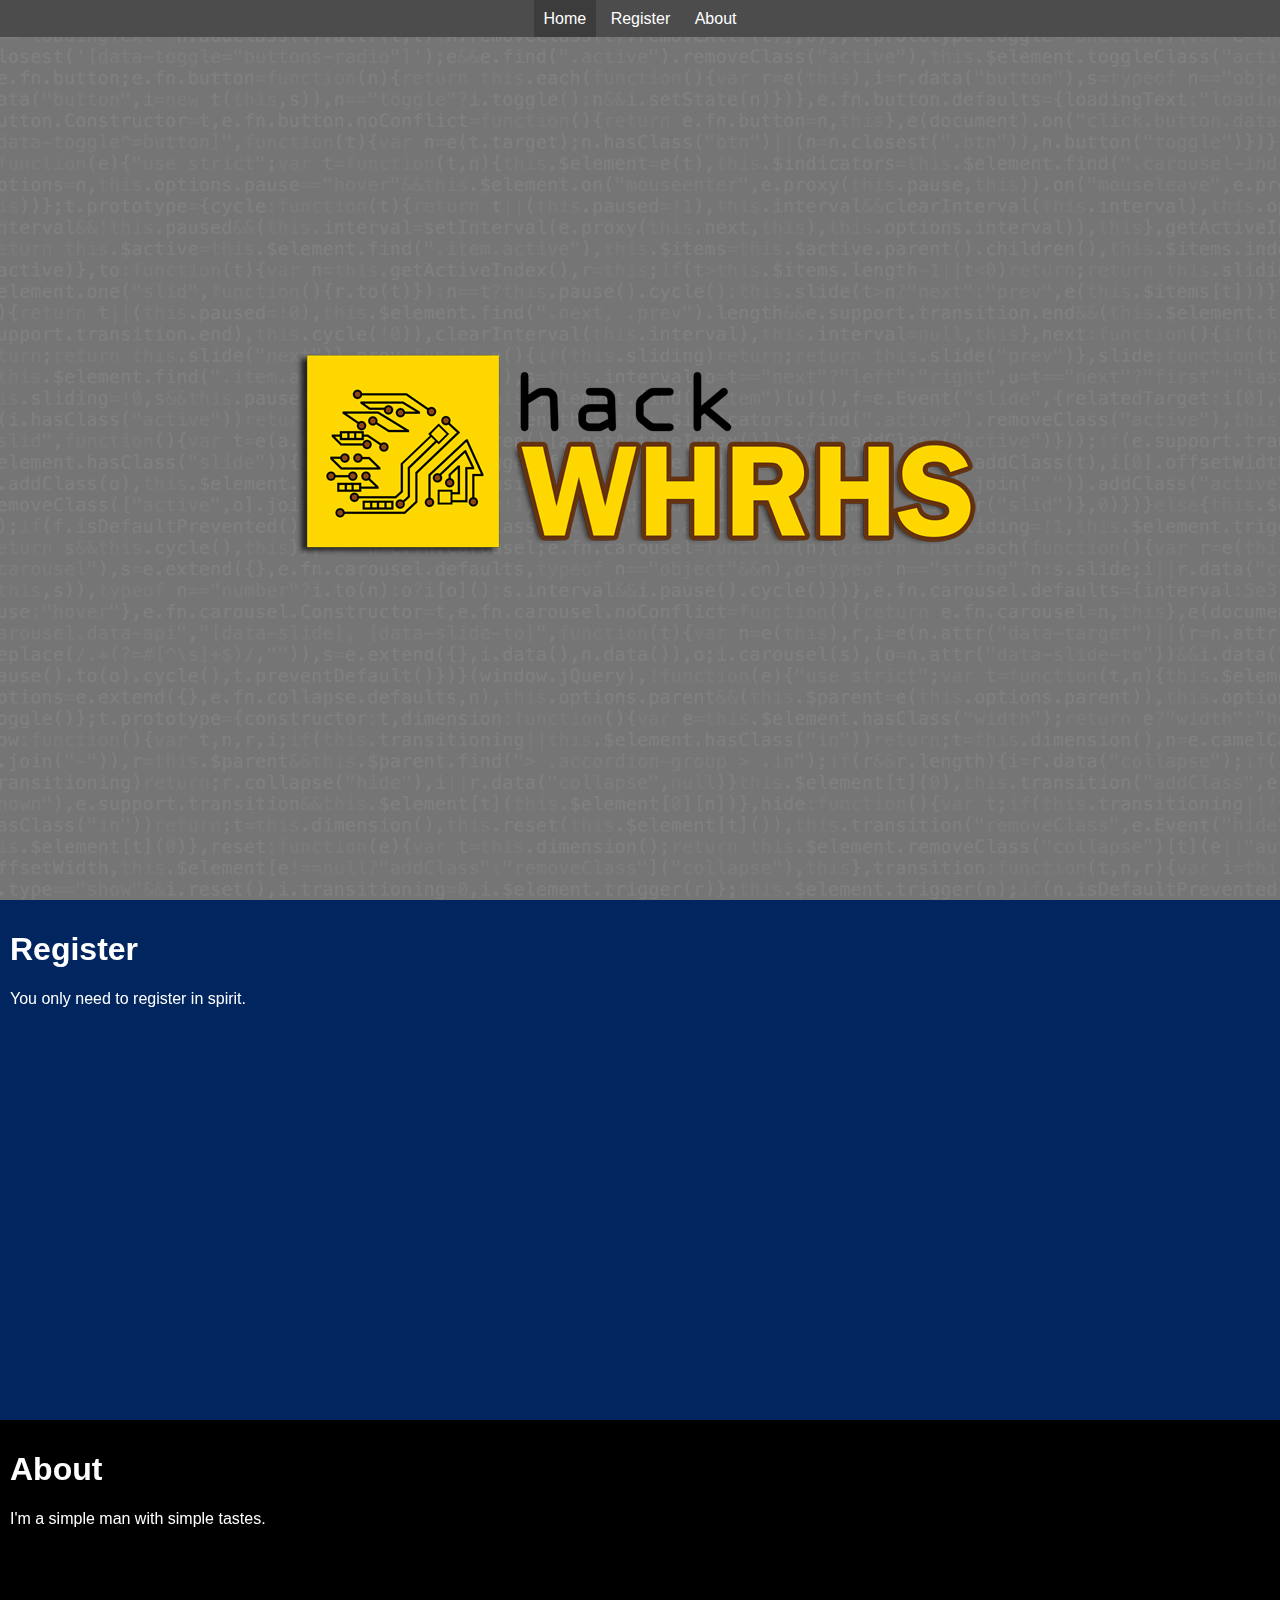
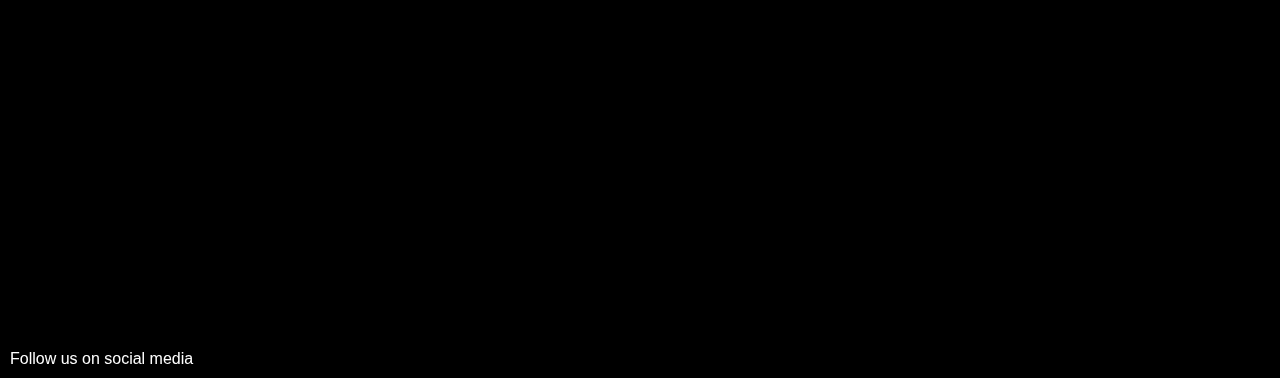
<file: other_old_design/index.html>
<!DOCTYPE html>
<html lang="en">
<head>
	<title>hackWHRHS</title>
	<link rel="stylesheet" type="text/css" href="./css/style.css" />
	<script type="text/javascript" src="./js/jquery-3.2.1.min.js"></script>
	<script type="text/javascript" src="./js/main.js"></script>
</head>
<body>
	<div class="bg"></div>
	<div class="nav-bar">
		<ul>
			<li class="home active"><a href="#home">Home</a></li>
			<li class="register"><a href="#register">Register</a></li>
			<li class="about"><a href="#about">About</a></li>
		</ul>
	</div>
	<a name="home"></a>
	<div class="home">
		<img src="img/Logo_(256x768).png" alt="hackWHRHS" />
	</div>
	<div class="content">
		<div class="register">
			<h1><a name="register">Register</a></h1>
			<p>
				You only need to register in spirit.
			</p>
		</div>
		<div class="about">
			<h1><a name="about">About</a></h1>
			<p>
				I'm a simple man with simple tastes.
			</p>
		</div>
		<div class="social-media">
			Follow us on social media
		</div>
	</div>
</body>
</html>
</file>
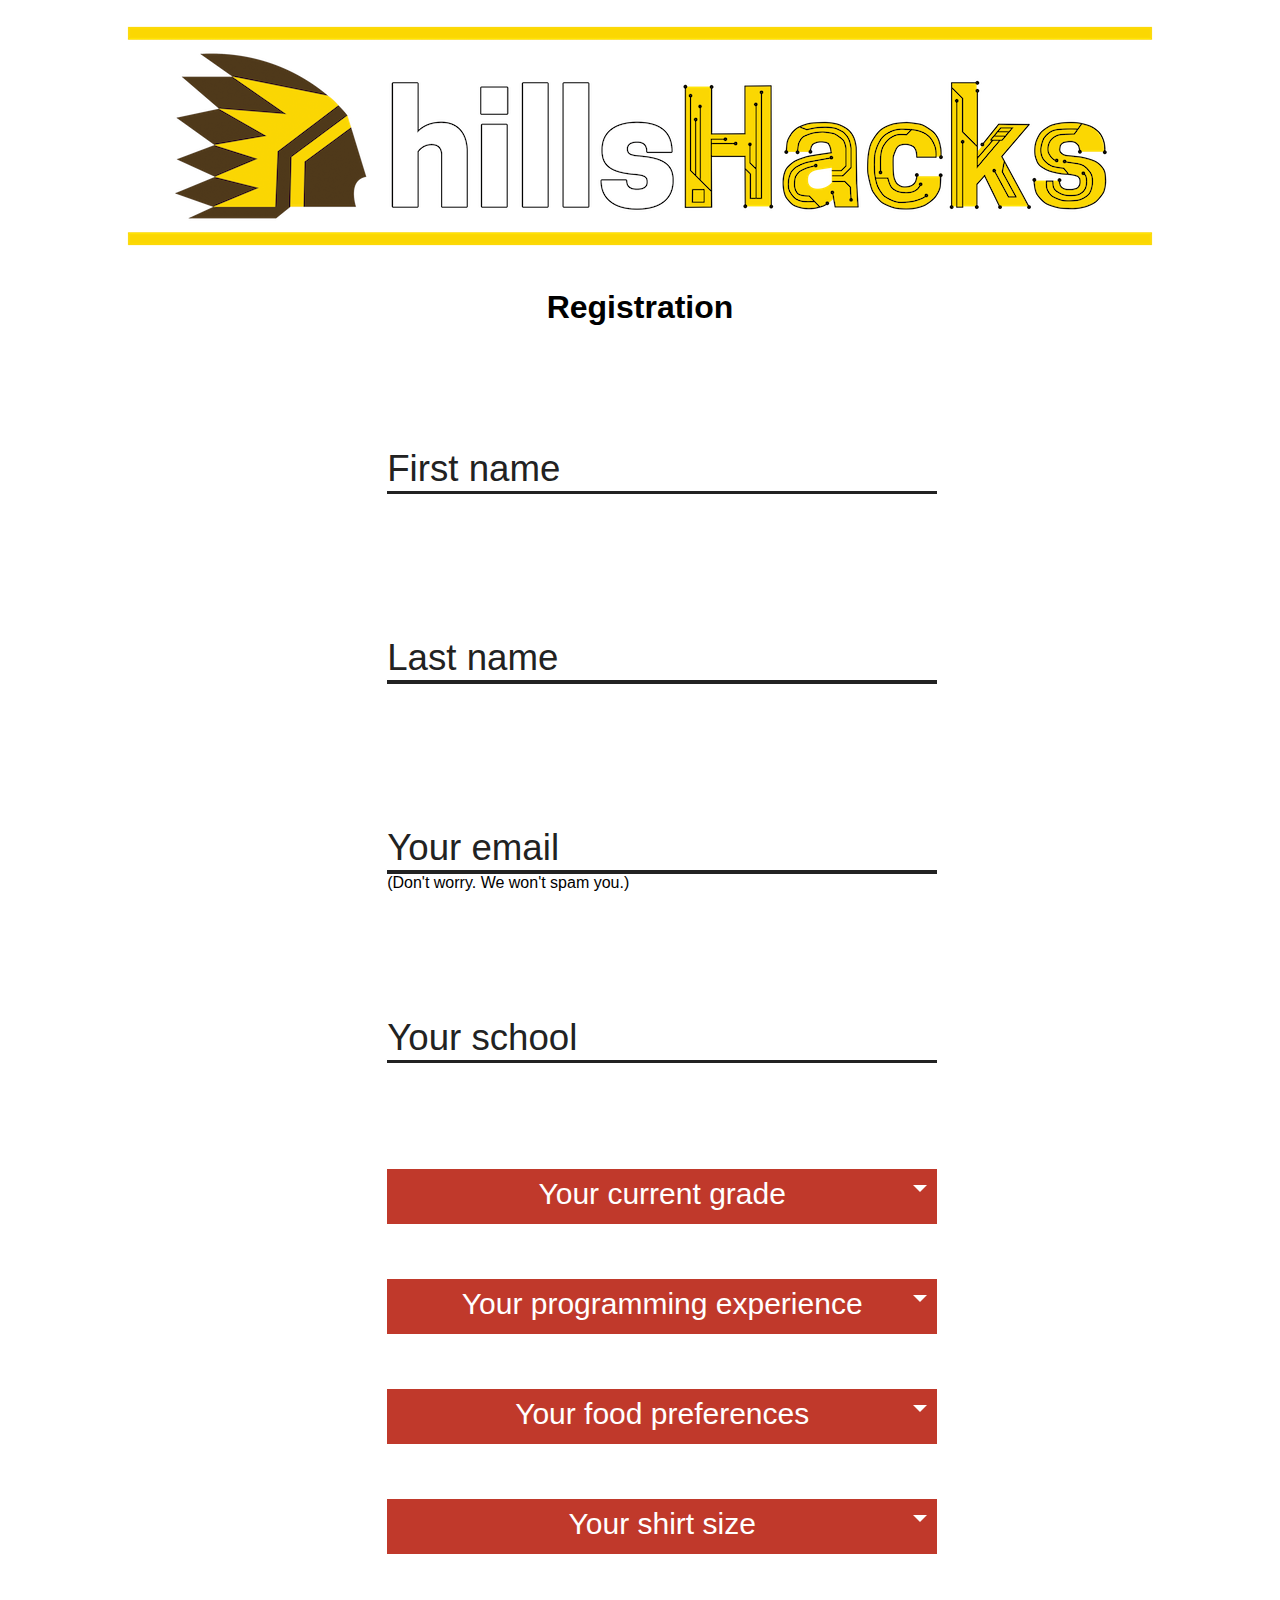
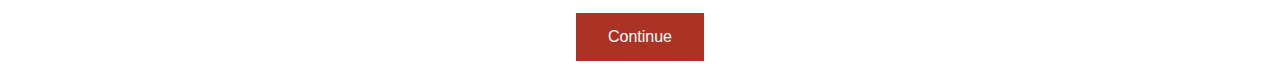
<file: register/index.html>
<!DOCTYPE html>
<html lang="en">
<head>
	<meta charset="utf-8">
	<meta content="IE=edge" http-equiv="X-UA-Compatible">
	<meta content="width=device-width, initial-scale=1" name="viewport">
	<link href="inputs.css" rel="stylesheet">
	<title>Register | hackWHRHS</title>
	<script src="../js/jquery-1.11.2.min.js"></script>
	<script src="inputs.js"></script>
	<script>
		window.addEventListener("load", function(){
			var form = document.getElementsByTagName("form")[0];
				form.addEventListener("submit", function(event){
				event.preventDefault();
				//Add some validation stuff here
				form.submit();
			}, false);
		}, false);
	</script>
</head>
<body class="body">
	<form action="" method="post">
		<div class= "header">
			<img alt="Logo" class="img-responsive center-block" src="Logo_(1088x256).png">
			<h1>Registration</h1>
		</div>
		<div class="group">
			<input type="text" id="firstname" name="firstname" required="required" />
			<label for="frstname">First name</label>
			<div class="bar"></div>
		</div>
			<div class="group">
				<input type="text" id="lastname" name="lastname" required="required" />
				<label for="lastname">Last name</label>
				<div class="bar"></div>
			</div>
	
		<div class="group">
				<input type="text" id="email" name="email" required="required" />
				<label for="email">Your email</label>
				<div class="bar"></div>
				(Don't worry. We won't spam you.)
			</div>
			<div class="group">
				<input type="text" id="school" name="school" required="required" />
				<label for="school">Your school</label>
				<div class="bar"></div>
			</div>
		<div class="groupD">
				<select id="grade" name="grade">
					<option selected value="hide">Your current grade</option>
					<option value="7">Grade 7</option>
					<option value="8">Grade 8</option>
					<option value="9">Grade 9</option>
					<option value="10">Grade 10</option>
					<option value="11">Grade 11</option>
					<option value="12">Grade 12</option>
				</select>
			</div>

		<div class="groupD">
			<select id="experience" name="experience">
				<option selected value="hide">Your programming experience</option>
				<option value="none">None</option>
				<option value="beginner">Beginner</option>
				<option value="experienced">Experienced</option>
			</select>
		</div>
		<div class="groupD">
			<select id="food" name="food">
				<option selected value="hide">Your food preferences</option>
				<option value="none">None</option>
				<option value="vegetarian">Vegetarian</option>
			</select>
		</div>
		<div class="groupD">
			<select id="shirt" name="shirt">
				<option selected value="hide">Your shirt size</option>
				<option value="S">Small</option>
				<option value="M">Medium</option>
				<option value="L">Large</option>
				<option value="XL">X-Large</option>
			</select>
		</div>
	</form>
	<div style="text-align:center;"">
		<a class="button" href="#" role="button">Continue</a>
	</div>

</body>
</html>
</file>
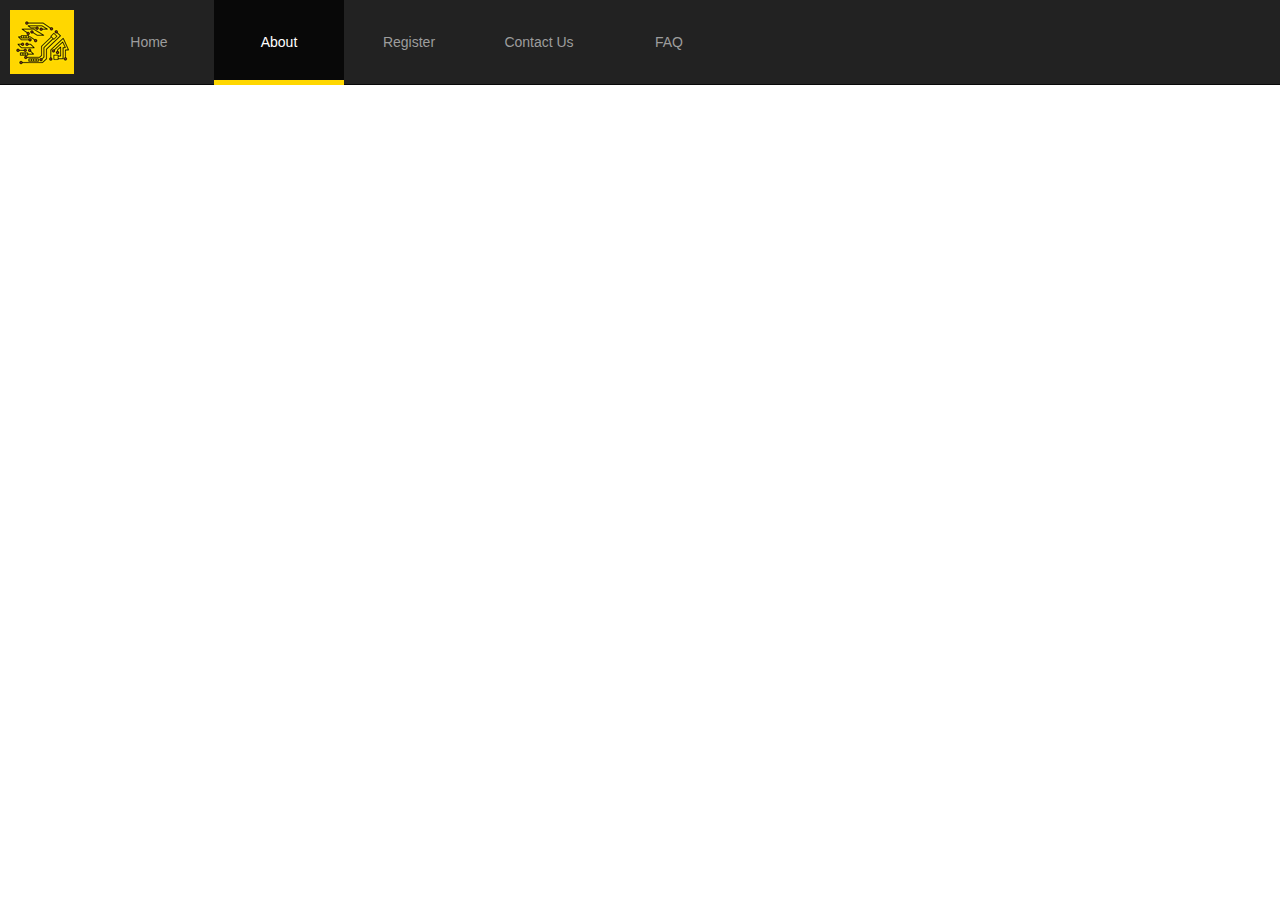
<file: about.html>
<!DOCTYPE html>
<html lang="en">
  <head>
    <meta charset="utf-8">
	<meta http-equiv="X-UA-Compatible" content="IE=edge">
	<meta name="viewport" content="width=device-width, initial-scale=1">
    <title>About</title>
	<link href="css/bootstrap.css" rel="stylesheet">
	<link href="css/style.css" rel="stylesheet" type="text/css">
    <link rel="icon" href="favicon.ico" type="image/x-icon" />
    <link rel="shortcut icon" href="favicon.ico" type="image/x-icon" />
  </head>
  <body>
    <div class="navbar navbar-inverse navbar-fixed-top">
  	  <div class="container-fluid">
    	<div class="navbar-header">
      	  <button type="button" class="navbar-toggle collapsed" data-toggle="collapse" data-target="#navbar">
 		    <span class="icon-bar top-bar"></span>
  			<span class="icon-bar middle-bar"></span>
 			<span class="icon-bar bottom-bar"></span>
		  </button>
      	  <a class="navbar-brand icon" href="#">
            <img alt="Icon" src="images/Icon_(64x64).png">
          </a>
    	</div>
    	<div class="collapse navbar-collapse" id="navbar">
      	  <ul class="nav navbar-nav">
            <li class="one"><a href="index.html">Home</a></li>
            <li class="active"><a href="#">About</a></li>
        	<li class="three"><a href="register.html">Register</a></li>
        	<li class="four"><a href="contactUs.html">Contact Us</a></li>
        	<li class="five"><a href="FAQ.html">FAQ</a></li>
            <hr class="slide about" />
      	  </ul>
        </div>
      </div>
    </div>
	<script src="js/jquery-1.11.2.min.js"></script>
	<script src="js/bootstrap.js"></script>
  </body>
</html>
</file>
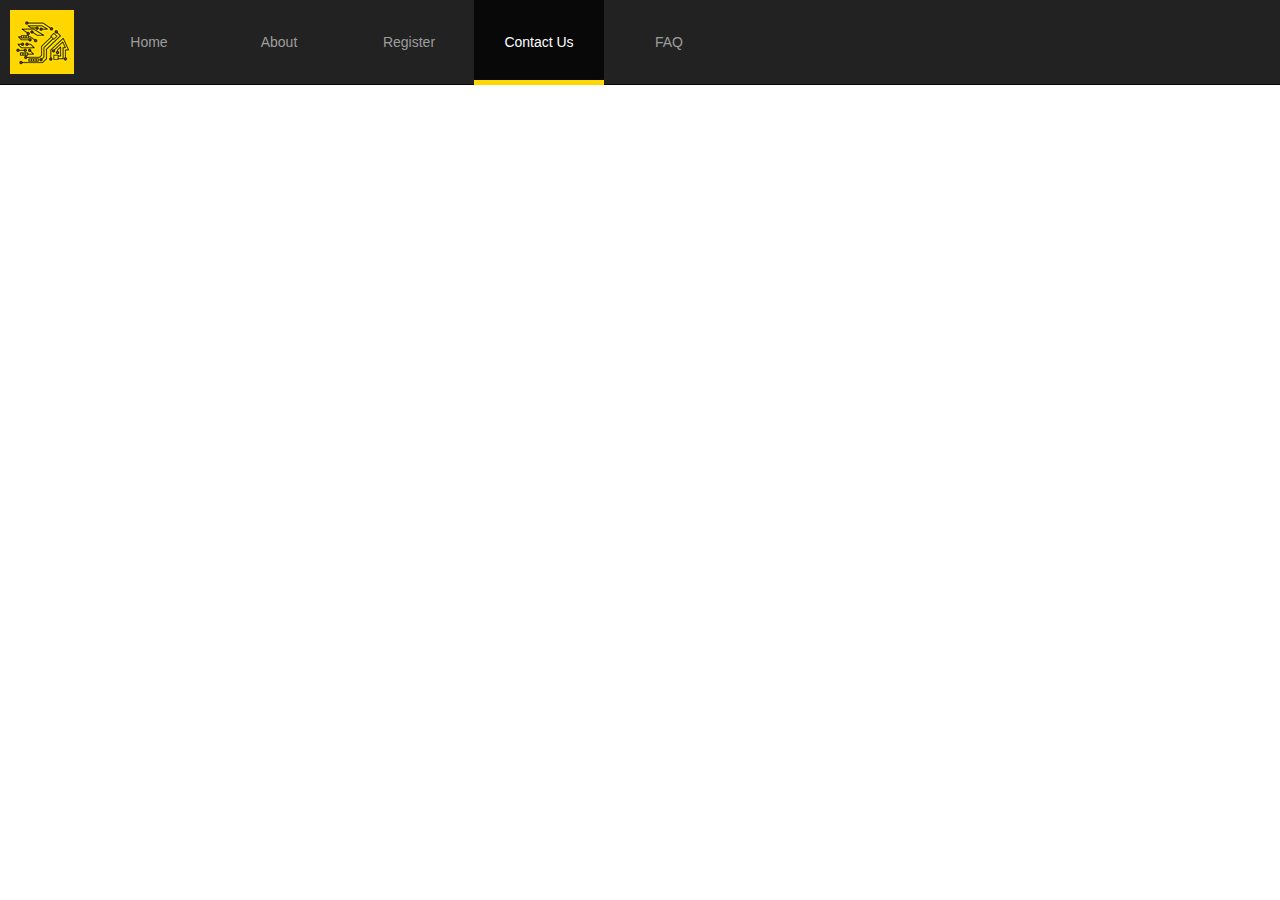
<file: contactUs.html>
<!DOCTYPE html>
<html lang="en">
  <head>
    <meta charset="utf-8">
	<meta http-equiv="X-UA-Compatible" content="IE=edge">
	<meta name="viewport" content="width=device-width, initial-scale=1">
    <title>Contact Us</title>
	<link href="css/bootstrap.css" rel="stylesheet">
	<link href="css/style.css" rel="stylesheet" type="text/css">
    <link rel="icon" href="favicon.ico" type="image/x-icon" />
    <link rel="shortcut icon" href="favicon.ico" type="image/x-icon" />
  </head>
  <body>
    <div class="navbar navbar-inverse navbar-fixed-top">
  	  <div class="container-fluid">
    	<div class="navbar-header">
      	  <button type="button" class="navbar-toggle collapsed" data-toggle="collapse" data-target="#navbar">
 		    <span class="icon-bar top-bar"></span>
  			<span class="icon-bar middle-bar"></span>
 			<span class="icon-bar bottom-bar"></span>
		  </button>
      	  <a class="navbar-brand icon" href="#">
            <img alt="Icon" src="images/Icon_(64x64).png">
          </a>
    	</div>
    	<div class="collapse navbar-collapse" id="navbar">
      	  <ul class="nav navbar-nav">
            <li class="one"><a href="index.html">Home</a></li>
            <li class="two"><a href="about.html">About</a></li>
        	<li class="three"><a href="register.html">Register</a></li>
        	<li class="active"><a href="#">Contact Us</a></li>
        	<li class="five"><a href="FAQ.html">FAQ</a></li>
            <hr class="slide contactUs" />
      	  </ul>
        </div>
      </div>
    </div>
	<script src="js/jquery-1.11.2.min.js"></script>
	<script src="js/bootstrap.js"></script>
  </body>
</html>
</file>
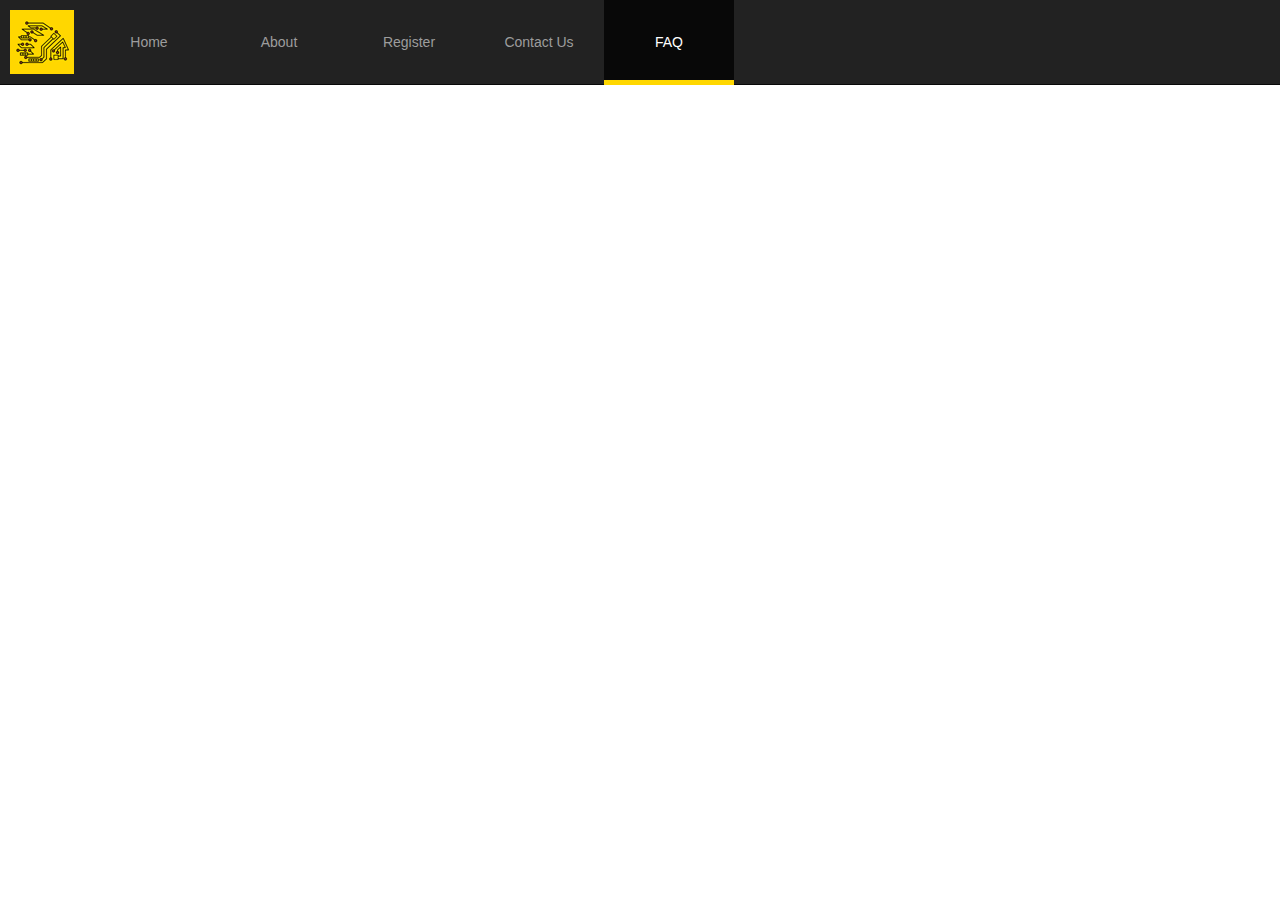
<file: FAQ.html>
<!DOCTYPE html>
<html lang="en">
  <head>
    <meta charset="utf-8">
	<meta http-equiv="X-UA-Compatible" content="IE=edge">
	<meta name="viewport" content="width=device-width, initial-scale=1">
    <title>FAQ</title>
	<link href="css/bootstrap.css" rel="stylesheet">
	<link href="css/style.css" rel="stylesheet" type="text/css">
    <link rel="icon" href="favicon.ico" type="image/x-icon" />
    <link rel="shortcut icon" href="favicon.ico" type="image/x-icon" />
  </head>
  <body>
    <div class="navbar navbar-inverse navbar-fixed-top">
  	  <div class="container-fluid">
    	<div class="navbar-header">
      	  <button type="button" class="navbar-toggle collapsed" data-toggle="collapse" data-target="#navbar">
 		    <span class="icon-bar top-bar"></span>
  			<span class="icon-bar middle-bar"></span>
 			<span class="icon-bar bottom-bar"></span>
		  </button>
      	  <a class="navbar-brand icon" href="#">
            <img alt="Icon" src="images/Icon_(64x64).png">
          </a>
    	</div>
    	<div class="collapse navbar-collapse" id="navbar">
      	  <ul class="nav navbar-nav">
            <li class="one"><a href="index.html">Home</a></li>
            <li class="two"><a href="about.html">About</a></li>
        	<li class="three"><a href="register.html">Register</a></li>
        	<li class="four"><a href="contactUs.html">Contact Us</a></li>
        	<li class="active"><a href="#">FAQ</a></li>
            <hr class="slide FAQ" />
      	  </ul>
        </div>
      </div>
    </div>
	<script src="js/jquery-1.11.2.min.js"></script>
	<script src="js/bootstrap.js"></script>
  </body>
</html>
</file>
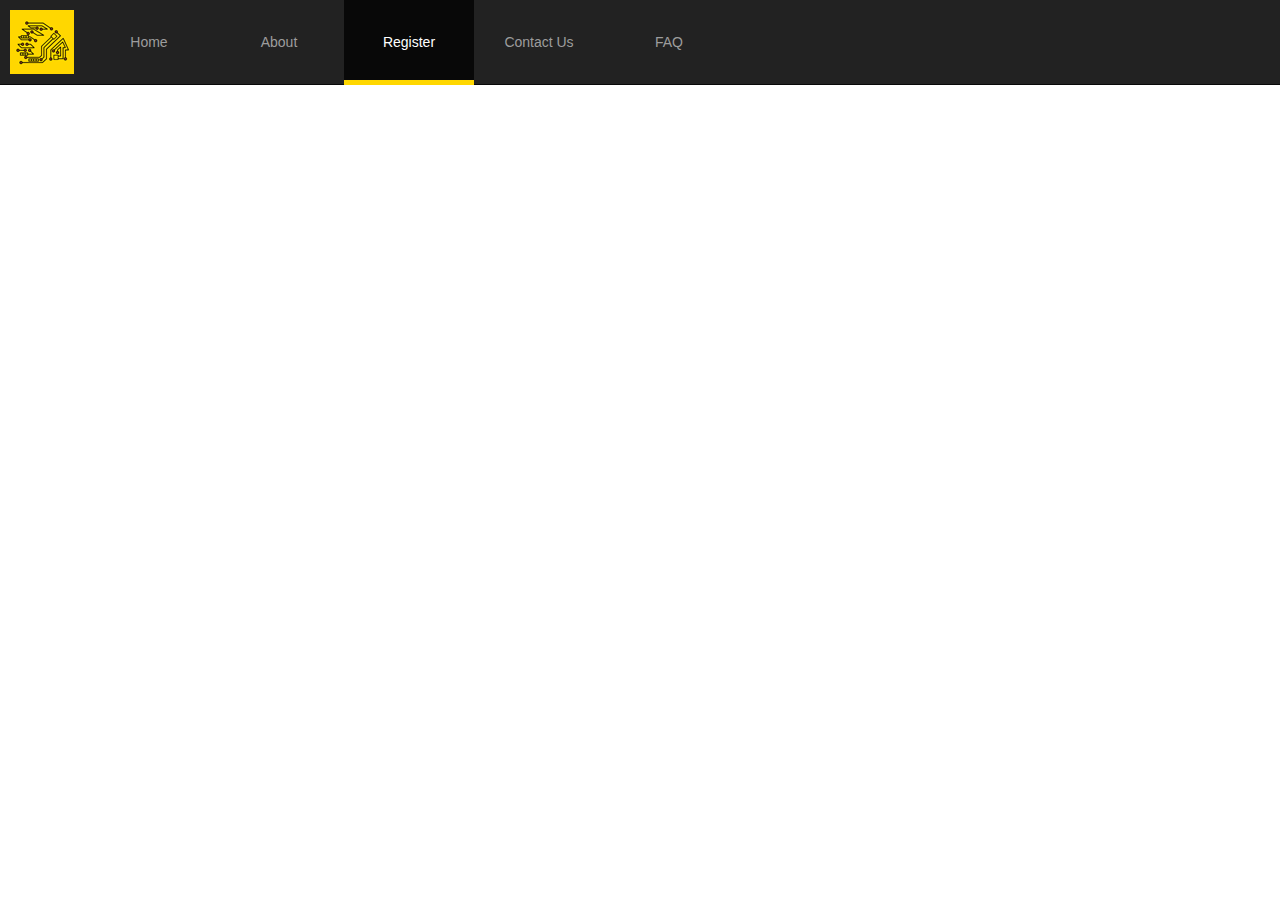
<file: register.html>
<!DOCTYPE html>
<html lang="en">
  <head>
    <meta charset="utf-8">
	<meta http-equiv="X-UA-Compatible" content="IE=edge">
	<meta name="viewport" content="width=device-width, initial-scale=1">
    <title>Register</title>
	<link href="css/bootstrap.css" rel="stylesheet">
	<link href="css/style.css" rel="stylesheet" type="text/css">
    <link rel="icon" href="favicon.ico" type="image/x-icon" />
    <link rel="shortcut icon" href="favicon.ico" type="image/x-icon" />
<!DOCTYPE html>
<html lang="en">
  <head>
    <meta charset="utf-8">
	<meta http-equiv="X-UA-Compatible" content="IE=edge">
	<meta name="viewport" content="width=device-width, initial-scale=1">
    <title>About</title>
	<link href="css/bootstrap.css" rel="stylesheet">
	<link href="css/style.css" rel="stylesheet" type="text/css">
  </head>
  <body>
    <div class="navbar navbar-inverse navbar-fixed-top">
  	  <div class="container-fluid">
    	<div class="navbar-header">
      	  <button type="button" class="navbar-toggle collapsed" data-toggle="collapse" data-target="#navbar">
 		    <span class="icon-bar top-bar"></span>
  			<span class="icon-bar middle-bar"></span>
 			<span class="icon-bar bottom-bar"></span>
		  </button>
      	  <a class="navbar-brand icon" href="#">
            <img alt="Icon" src="images/Icon_(64x64).png">
          </a>
    	</div>
    	<div class="collapse navbar-collapse" id="navbar">
      	  <ul class="nav navbar-nav">
            <li class="one"><a href="index.html">Home</a></li>
            <li class="two"><a href="about.html">About</a></li>
        	<li class="active"><a href="#">Register</a></li>
        	<li class="four"><a href="contactUs.html">Contact Us</a></li>
        	<li class="five"><a href="FAQ.html">FAQ</a></li>
            <hr class="slide register"/>
      	  </ul>
        </div>
      </div>
    </div>
	<script src="js/jquery-1.11.2.min.js"></script>
	<script src="js/bootstrap.js"></script>
  </body>
</html>
	<!-- HTML5 shim and Respond.js for IE8 support of HTML5 elements and media queries -->
	<!-- WARNING: Respond.js doesn't work if you view the page via file:// -->
	<!--[if lt IE 9]>
		  <script src="https://oss.maxcdn.com/html5shiv/3.7.2/html5shiv.min.js"></script>
		  <script src="https://oss.maxcdn.com/respond/1.4.2/respond.min.js"></script>
		<![endif]-->
  </head>
  <body>
	<!-- jQuery (necessary for Bootstrap's JavaScript plugins) --> 
	<script src="js/jquery-1.11.2.min.js"></script>

	<!-- Include all compiled plugins (below), or include individual files as needed --> 
	<script src="js/bootstrap.js"></script>
  </body>
</html>
</file>
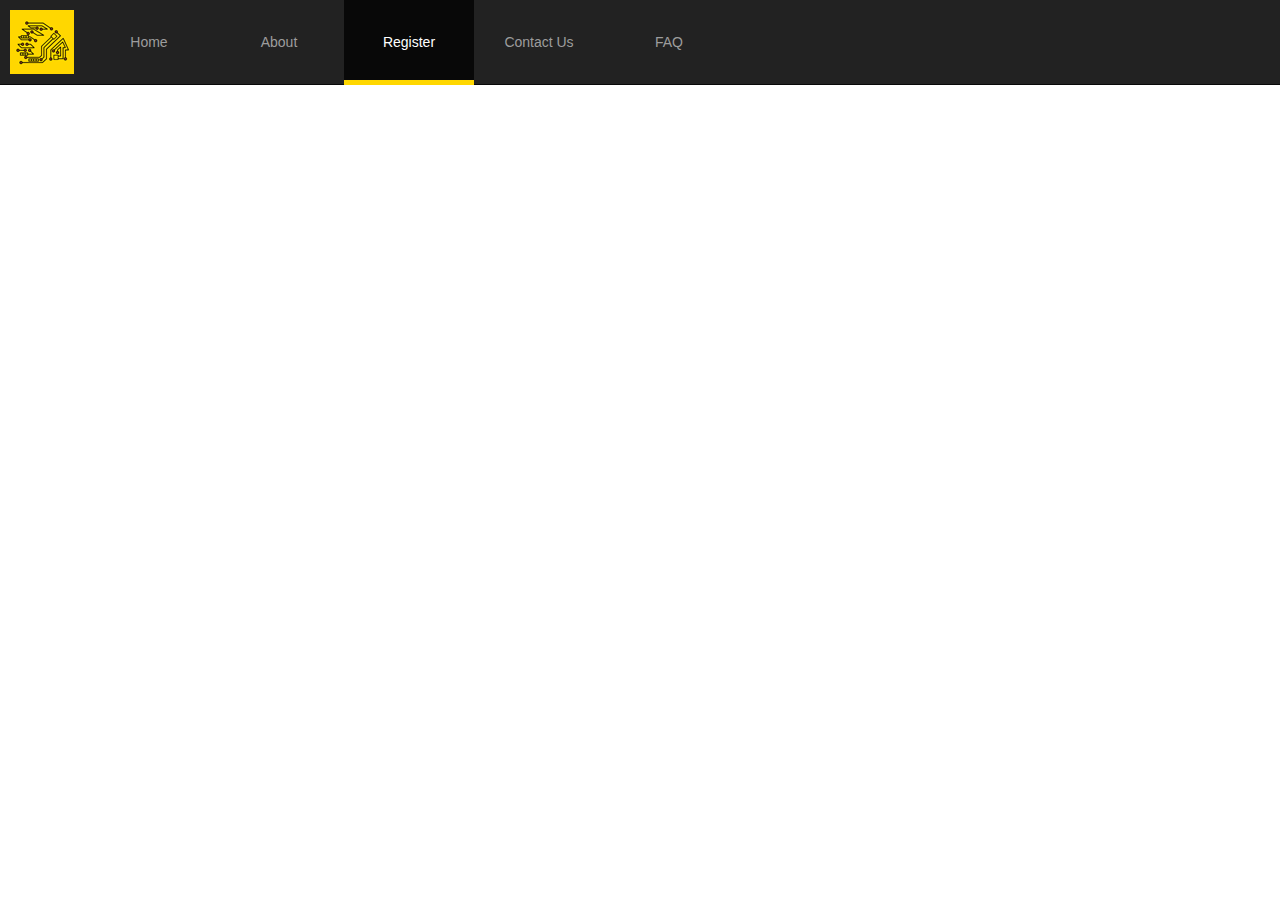
<file: old_design/register.html>
<!DOCTYPE html>
<html lang="en">
  <head>
    <meta charset="utf-8">
	<meta http-equiv="X-UA-Compatible" content="IE=edge">
	<meta name="viewport" content="width=device-width, initial-scale=1">
    <title>Register</title>
	<link href="css/bootstrap.css" rel="stylesheet">
	<link href="css/style.css" rel="stylesheet" type="text/css">
    <link rel="icon" href="favicon.ico" type="image/x-icon" />
    <link rel="shortcut icon" href="favicon.ico" type="image/x-icon" />
  </head>
  <body>
    <div class="navbar navbar-inverse navbar-fixed-top">
  	  <div class="container-fluid">
    	<div class="navbar-header">
      	  <button type="button" class="navbar-toggle collapsed" data-toggle="collapse" data-target="#navbar">
 		    <span class="icon-bar top-bar"></span>
  			<span class="icon-bar middle-bar"></span>
 			<span class="icon-bar bottom-bar"></span>
		  </button>
      	  <a class="navbar-brand icon" href="#">
            <img alt="Icon" src="images/Icon_(64x64).png">
          </a>
    	</div>
    	<div class="collapse navbar-collapse" id="navbar">
      	  <ul class="nav navbar-nav">
            <li class="one"><a href="index.html">Home</a></li>
            <li class="two"><a href="about.html">About</a></li>
        	<li class="active"><a href="#">Register</a></li>
        	<li class="four"><a href="contactUs.html">Contact Us</a></li>
        	<li class="five"><a href="FAQ.html">FAQ</a></li>
            <hr class="slide register"/>
      	  </ul>
        </div>
      </div>
    </div>
	<script src="js/jquery-1.11.2.min.js"></script>
	<script src="js/bootstrap.js"></script>
  </body>
</html>
</file>
<file: css/style.css>
@charset "utf-8";
/* CSS Document */

.icon {
  padding: 10px;
}
@media (max-width: 767px) {
  .icon {
    position: absolute;
    left: 50%;
   	margin-left: -32px !important;
    display: block;
  }
}
.navbar-toggle {
  border: none;
  background: transparent !important;
}
.navbar-toggle:hover {
  background: transparent !important;
}
.navbar-toggle .icon-bar {
  width: 22px;
  transition: all 0.2s;
}
.navbar-toggle .top-bar {
  transform: rotate(45deg);
  transform-origin: 10% 10%;
}
.navbar-toggle .middle-bar {
  opacity: 0;
}
.navbar-toggle .bottom-bar {
  transform: rotate(-45deg);
  transform-origin: 10% 90%;
}
.navbar-toggle.collapsed .top-bar {
  transform: rotate(0);
}
.navbar-toggle.collapsed .middle-bar {
  opacity: 1;
}
.navbar-toggle.collapsed .bottom-bar {
  transform: rotate(0);
}
.containerLogo {
  position: absolute;
  top: 0;
  bottom: 0;
  left: 0;
  right: 0;
  display: -webkit-box;
  display: -moz-box;
  display: -ms-flexbox;
  display: -webkit-flex;
  display: flex;
  -webkit-box-orient: vertical;
  -moz-box-orient: vertical;
  -webkit-flex-direction: column;
  -ms-flex-direction: column;
  flex-direction: column;
  align-items: center;
  justify-content:center;
  min-height: 400px;
}
@media (min-width:768px) {
  .containerLogo {
    min-height: 600px;
  }
}
html,
body,
.view {
  height: 100%;
  min-height:400px;
}
.view {
  background: url('../images/background.png')no-repeat center center fixed;
  -webkit-background-size: cover;
  -moz-background-size: cover;
  -o-background-size: cover;
  background-size: cover;
}
@media (min-width: 768px) {
  .btn-responsive {
    font-size:125%;
	line-height:2
  }
}
@media (min-width: 768px) {
  .navbar-nav {
	position:relative;
	width: 50%;
	min-width: 650px;
  }
  .navbar-nav > li {
	width: 20%;
  }
  ul li {
	display:inline;
	text-align: center;
  }
  .one:hover ~ hr {
    margin-left: 0%;
  }
  .two:hover ~ hr {
    margin-left: 20%;
  }
  .three:hover ~ hr {
    margin-left: 40%;
  }

  .four:hover ~ hr {
    margin-left: 60%;
  }
  .five:hover ~ hr {
    margin-left: 80%;
  }
  hr {
	position:absolute;
	top:60px;
    height: 5px;
    width: 20%;
	min-width: 130px;
    background: #ffd700;
    border: none;
    transition: .3s ease-in-out;
	pointer-events: none;
  }
  .home {
	  margin-left:0%;
  }
  .about {
	  margin-left:20%;
  }
  .register {
	  margin-left:40%;
  }
  .contactUs {
	  margin-left:60%;
  }
  .FAQ {
	  margin-left:80%;
  } 
}
@media (max-width: 767px) {
  hr {
	display: none;
  }
}
</file>
<file: hackWHRHS_New-master/css/style.css>
@charset "utf-8";

/* CSS Document */

.icon {
  padding: 10px;
  position: absolute;
  left: 50%;
  margin-left: -32px !important;
  display: block;
}
.navbar-toggle {
  border: none;
  background: transparent !important;
}
.navbar-toggle:hover {
  background: transparent !important;
}
.navbar-toggle .icon-bar {
  width: 22px;
  transition: all 0.2s;
}
.navbar-toggle .top-bar {
  transform: rotate(45deg);
  transform-origin: 10% 10%;
}
.navbar-toggle .middle-bar {
  opacity: 0;
}
.navbar-toggle .bottom-bar {
  transform: rotate(-45deg);
  transform-origin: 10% 90%;
}
.navbar-toggle.collapsed .top-bar {
  transform: rotate(0);
}
.navbar-toggle.collapsed .middle-bar {
  opacity: 1;
}
.navbar-toggle.collapsed .bottom-bar {
  transform: rotate(0);
}
hr {
  display: none;
}
body {
  background: url('../images/background.png')no-repeat center center fixed;
  -webkit-background-size: cover;
  -moz-background-size: cover;
  -o-background-size: cover;
  background-size: cover;
  background-attachment: fixed;
}
.homeContainer {
  position: relative;
  height: 100%;
  width: 100%;
  display: -webkit-box;
  display: -moz-box;
  display: -ms-flexbox;
  display: -webkit-flex;
  display: flex;
  -webkit-box-orient: vertical;
  -moz-box-orient: vertical;
  -webkit-flex-direction: column;
  -ms-flex-direction: column;
  flex-direction: column;
  align-items: center;
  justify-content: center;
  min-height: 400px;
}
.content {
  position: relative;
  margin-left: 25px;
  margin-right: 25px;
  margin-bottom: 25px;
  background-color: #222222;
  color: white;
}
.anchor {
  display: block;
  position: relative;
  top: -96.5px;
  visibility: hidden;
}
.text {
	padding: 25px;
}
html, body, .view {
  height: 100%;
  min-height: 400px;
}
@media (min-width: 768px) {
  .icon {
    left: 0%;
    margin-left: 0px !important;
  }
  .navbar-nav {
    position: relative;
    width: 50%;
    min-width: 450px;
    display: inline-block;
    float: none;
    vertical-align: top;
  }
  .navbar .navbar-collapse {
    text-align: center;
  }
  .navbar-nav>li {
    width: 33.333%;
  }
  ul li {
    display: inline;
    text-align: center;
  }
  .one:hover~hr {
    margin-left: 0%;
  }
  .two:hover~hr {
    margin-left: 33.333%;
  }
  .three:hover~hr {
    margin-left: 66.666%;
  }
  hr {
    position: absolute;
    top: 60px;
    height: 5px;
    width: 33.333%;
    min-width: 150px;
    background: #ffd700;
    border: none;
    transition: .3s ease-in-out;
    pointer-events: none;
  }
  .about {
    margin-left: 0%;
  }
  .register {
    margin-left: 33.333%;
  }
  .contactUs {
    margin-left: 66.666%;
  }
  .homeContainer {
    min-height: 600px;
  }
}
</file>
<file: new_design/css/style.css>
@charset "utf-8";

/* CSS Document */

.icon {
  padding: 10px;
  position: absolute;
  left: 50%;
  margin-left: -32px !important;
  display: block;
}
.navbar-toggle {
  border: none;
  background: transparent !important;
}
.navbar-toggle:hover {
  background: transparent !important;
}
.navbar-toggle .icon-bar {
  width: 22px;
  transition: all 0.2s;
}
.navbar-toggle .top-bar {
  transform: rotate(45deg);
  transform-origin: 10% 10%;
}
.navbar-toggle .middle-bar {
  opacity: 0;
}
.navbar-toggle .bottom-bar {
  transform: rotate(-45deg);
  transform-origin: 10% 90%;
}
.navbar-toggle.collapsed .top-bar {
  transform: rotate(0);
}
.navbar-toggle.collapsed .middle-bar {
  opacity: 1;
}
.navbar-toggle.collapsed .bottom-bar {
  transform: rotate(0);
}
hr {
  display: none;
}
body {
  background: url('../images/background.png')no-repeat center center fixed;
  -webkit-background-size: cover;
  -moz-background-size: cover;
  -o-background-size: cover;
  background-size: cover;
  background-attachment: scroll;
}
.homeContainer {
  position: relative;
  height: 100%;
  width: 100%;
  display: -webkit-box;
  display: -moz-box;
  display: -ms-flexbox;
  display: -webkit-flex;
  display: flex;
  -webkit-box-orient: vertical;
  -moz-box-orient: vertical;
  -webkit-flex-direction: column;
  -ms-flex-direction: column;
  flex-direction: column;
  align-items: center;
  justify-content: center;
  min-height: 400px;
}
.content {
  position: relative;
  margin-left: 25px;
  margin-right: 25px;
  margin-bottom: 25px;
  background-color: #222222;
  color: white;
}
.anchor {
  display: block;
  position: relative;
  top: -96.5px;
  visibility: hidden;
}
.text {
	padding: 25px;
}
html, body, .view {
  height: 100%;
  min-height: 400px;
}
footer {
  height: 100px;
  background-color: #222222; 
  line-height: 100px;
  text-align: center;
}
.footerText {
  display: inline-block;
  vertical-align: middle;
  line-height: normal;
  color: white;
}
@media (min-width: 768px) {
  body {
    background-attachment: fixed;
  }
  .icon {
    left: 0%;
    margin-left: 0px !important;
  }
  .navbar-nav {
    position: relative;
    width: 50%;
    min-width: 450px;
    display: inline-block;
    float: none;
    vertical-align: top;
  }
  .navbar .navbar-collapse {
    text-align: center;
  }
  .navbar-nav>li {
    width: 33.333%;
  }
  ul li {
    display: inline;
    text-align: center;
  }
  .aboutButton:hover~hr {
    margin-left: 0%;
  }
  .registerButton:hover~hr {
    margin-left: 33.333%;
  }
  .contactUsButton:hover~hr {
    margin-left: 66.666%;
  }
  hr {
    position: absolute;
    top: 60px;
    height: 5px;
    width: 33.333%;
    min-width: 150px;
    background: #fcd704;
    border: none;
    transition: .3s ease-in-out;
    pointer-events: none;
  }
  .about {
    margin-left: 0%;
  }
  .register {
    margin-left: 33.333%;
  }
  .contactUs {
    margin-left: 66.666%;
  }
  .homeContainer {
    min-height: 600px;
  }
}
</file>
<file: old_design/css/style.css>
@charset "utf-8";
/* CSS Document */

.icon {
  padding: 10px;
}
@media (max-width: 767px) {
  .icon {
    position: absolute;
    left: 50%;
   	margin-left: -32px !important;
    display: block;
  }
}
.navbar-toggle {
  border: none;
  background: transparent !important;
}
.navbar-toggle:hover {
  background: transparent !important;
}
.navbar-toggle .icon-bar {
  width: 22px;
  transition: all 0.2s;
}
.navbar-toggle .top-bar {
  transform: rotate(45deg);
  transform-origin: 10% 10%;
}
.navbar-toggle .middle-bar {
  opacity: 0;
}
.navbar-toggle .bottom-bar {
  transform: rotate(-45deg);
  transform-origin: 10% 90%;
}
.navbar-toggle.collapsed .top-bar {
  transform: rotate(0);
}
.navbar-toggle.collapsed .middle-bar {
  opacity: 1;
}
.navbar-toggle.collapsed .bottom-bar {
  transform: rotate(0);
}
.containerLogo {
  position: absolute;
  top: 0;
  bottom: 0;
  left: 0;
  right: 0;
  display: -webkit-box;
  display: -moz-box;
  display: -ms-flexbox;
  display: -webkit-flex;
  display: flex;
  -webkit-box-orient: vertical;
  -moz-box-orient: vertical;
  -webkit-flex-direction: column;
  -ms-flex-direction: column;
  flex-direction: column;
  align-items: center;
  justify-content:center;
  min-height: 400px;
}
@media (min-width:768px) {
  .containerLogo {
    min-height: 600px;
  }
}
html,
body,
.view {
  height: 100%;
  min-height:400px;
}
.view {
  background: url('../images/background.png')no-repeat center center fixed;
  -webkit-background-size: cover;
  -moz-background-size: cover;
  -o-background-size: cover;
  background-size: cover;
}
@media (min-width: 768px) {
  .btn-responsive {
    font-size:125%;
	line-height:2
  }
}
@media (min-width: 768px) {
  .navbar-nav {
	position:relative;
	width: 50%;
	min-width: 650px;
  }
  .navbar-nav > li {
	width: 20%;
  }
  ul li {
	display:inline;
	text-align: center;
  }
  .one:hover ~ hr {
    margin-left: 0%;
  }
  .two:hover ~ hr {
    margin-left: 20%;
  }
  .three:hover ~ hr {
    margin-left: 40%;
  }

  .four:hover ~ hr {
    margin-left: 60%;
  }
  .five:hover ~ hr {
    margin-left: 80%;
  }
  hr {
	position:absolute;
	top:60px;
    height: 5px;
    width: 20%;
	min-width: 130px;
    background: #ffd700;
    border: none;
    transition: .3s ease-in-out;
	pointer-events: none;
  }
  .home {
	  margin-left:0%;
  }
  .about {
	  margin-left:20%;
  }
  .register {
	  margin-left:40%;
  }
  .contactUs {
	  margin-left:60%;
  }
  .FAQ {
	  margin-left:80%;
  } 
}
@media (max-width: 767px) {
  hr {
	display: none;
  }
}
</file>
<file: other_old_design/css/style.css>
body {
	background: black;
	color: white;
	font-family: sans-serif;
	margin: 0;
}

.bg {
	position: fixed;
	z-index: -1000;
	top: 0;
	left: 0;
	width: 100%;
	height: 100%;
	background: url('../img/background.png')no-repeat center center fixed;
	-webkit-background-size: cover;
	-moz-background-size: cover;
	-o-background-size: cover;
	background-size: cover;
	filter: brightness(50%);
}

div.home {
	position: absolute;
	top: 0;
	bottom: 0;
	left: 0;
	right: 0;
	display: -webkit-box;
	display: -moz-box;
	display: -ms-flexbox;
	display: -webkit-flex;
	display: flex;
	-webkit-box-orient: vertical;
	-moz-box-orient: vertical;
	-webkit-flex-direction: column;
	-ms-flex-direction: column;
	flex-direction: column;
	align-items: center;
	justify-content:center;
}

div.home img {
	display: block;
	width: 100%;
	max-width: 768px;
	height: auto;
	margin-left: auto;
	margin-right: auto;
}

.nav-bar {
	position: fixed;
	z-index: 1000;
	top: 0;
	left: 0;
	width: 100%;
	height: 2em;
	text-align: center;
	background: #4c4c4c;
	padding-bottom: 5px;
}

.nav-bar ul {
	list-style-type: none;
	margin: 0;
	padding: 10px;
}

.nav-bar ul li {
	display: inline;
	padding: 10px;
}

.nav-bar ul li a {
	text-decoration: none;
	color: white;
}

/*@media (max-width: 767px) {
	.nav-bar {
		display: none;
	}
}*/

.content > div {
	padding: 10px;
}

.content {
	display: none;
}

div.register {
	background: #01265f;
}

div.social-media {
	background: #000000;
}

.active {
	background: #3c3c3c;
}

/*The following is for test purposes*/
div.register, div.about {
	height: 500px;
}
</file>
<file: register/inputs.css>
* {
	box-sizing: border-box;
}

.body {
  /*background-color: #242423;*/
  font-family: sans-serif;
}
.group {
	width: 100%;
	height: 110px;
	overflow: hidden;
	position: relative;
  padding-bottom: 15%;
  padding-left: 30%;
}
.header{

  text-align: center;
}
.groupD {

  width: 50%;
  height: 110px;
  position: relative;
  text-align: center;
  padding-left: 30%;
}
h1{
 
  padding-bottom: 5%;
  font-family: sans-serif;

}


label {
	position: absolute;
	top: 36.66667px;
	color: #222;
	font: 400 36.66667px sans-serif;
	cursor: text;
	transition: .25s ease;
}

input:not(.button) {
	display: block;
	width: 100%;
	padding-top: 36.66667px;
	border: none;
	border-radius: 0;
	color: #222;
	background: none;
	font-size: 36.66667px;
	transition: .3s ease;
}
input:valid ~ label {
	top: 0;
	font: 700 22px sans-serif;
	color: #222;
}
input:focus {
	outline: none;
}
input:focus ~ label {
	top: 0;
	font: 700 22px sans-serif;
	color: #222;
}
input:focus ~ .bar:before {
	transform: translateX(0);
}
input:-webkit-autofill {
	-webkit-box-shadow: 0 0 0px 1000px #222 inset;
	-webkit-text-fill-color: white !important;
}

.bar {
	background: #222;
	content: '';
	width: 550px;
	height: 3.66667px;
	transition: .3s ease;
	position: relative;
}
.bar:before {
	content: '';
	position: absolute;
	width: 100%;
	height: 150%;
	background: white;
	transform: translateX(-100%);
}

.submit {
	cursor: pointer;
	padding: 5px;
	background: #222;
	color: #222;
}


.select-hidden {
  display: none;
  visibility: hidden;
  padding-right: 10px;
}

.select {
  cursor: pointer;
  position: relative;
  font-size: 30px;
  color: #fff;
  width: 550px;
  height: 55px;
  font-family: sans-serif;
}

.select-styled {
  position: absolute;
  top: 0;
  right: 0;
  bottom: 0;
  left: 0;
  background-color: #c0392b;
  padding: 8px 15px;
  -moz-transition: all 0.2s ease-in;
  -o-transition: all 0.2s ease-in;
  -webkit-transition: all 0.2s ease-in;
  transition: all 0.2s ease-in;
}

.select-styled:after {
  content: "";
  width: 0;
  height: 0;
  border: 7px solid transparent;
  border-color: #fff transparent transparent transparent;
  position: absolute;
  top: 16px;
  right: 10px;
}

.select-styled:hover {
  background-color: #b83729;
}

.select-styled:active, .select-styled.active {
  background-color: #ab3326;
}

.select-styled:active:after, .select-styled.active:after {
  top: 9px;
  border-color: transparent transparent #fff transparent;
}

.select-options {
  display: none;
  position: absolute;
  top: 100%;
  right: 0;
  left: 0;
  z-index: 999;
  margin: 0;
  padding: 0;
  list-style: none;
  background-color: #ab3326;
}

.select-options li {
  margin: 0;
  padding: 12px 0;
  text-indent: 15px;
  border-top: 1px solid #962d22;
  -moz-transition: all 0.15s ease-in;
  -o-transition: all 0.15s ease-in;
  -webkit-transition: all 0.15s ease-in;
  transition: all 0.15s ease-in;
}

.select-options li:hover {
  color: #c0392b;
  background: #fff;
}

.select-options li[rel="hide"] {
  display: none;
}
.button {
    background-color: #ab3326;
    border: none;
    color: white;
    padding: 15px 32px;
    text-align: center;
    text-decoration: none;
    display: inline-block;
    font-size: 16px;
    margin: 4px 2px;
    cursor: pointer;
    font-family: sans-serif;
}
</file>
